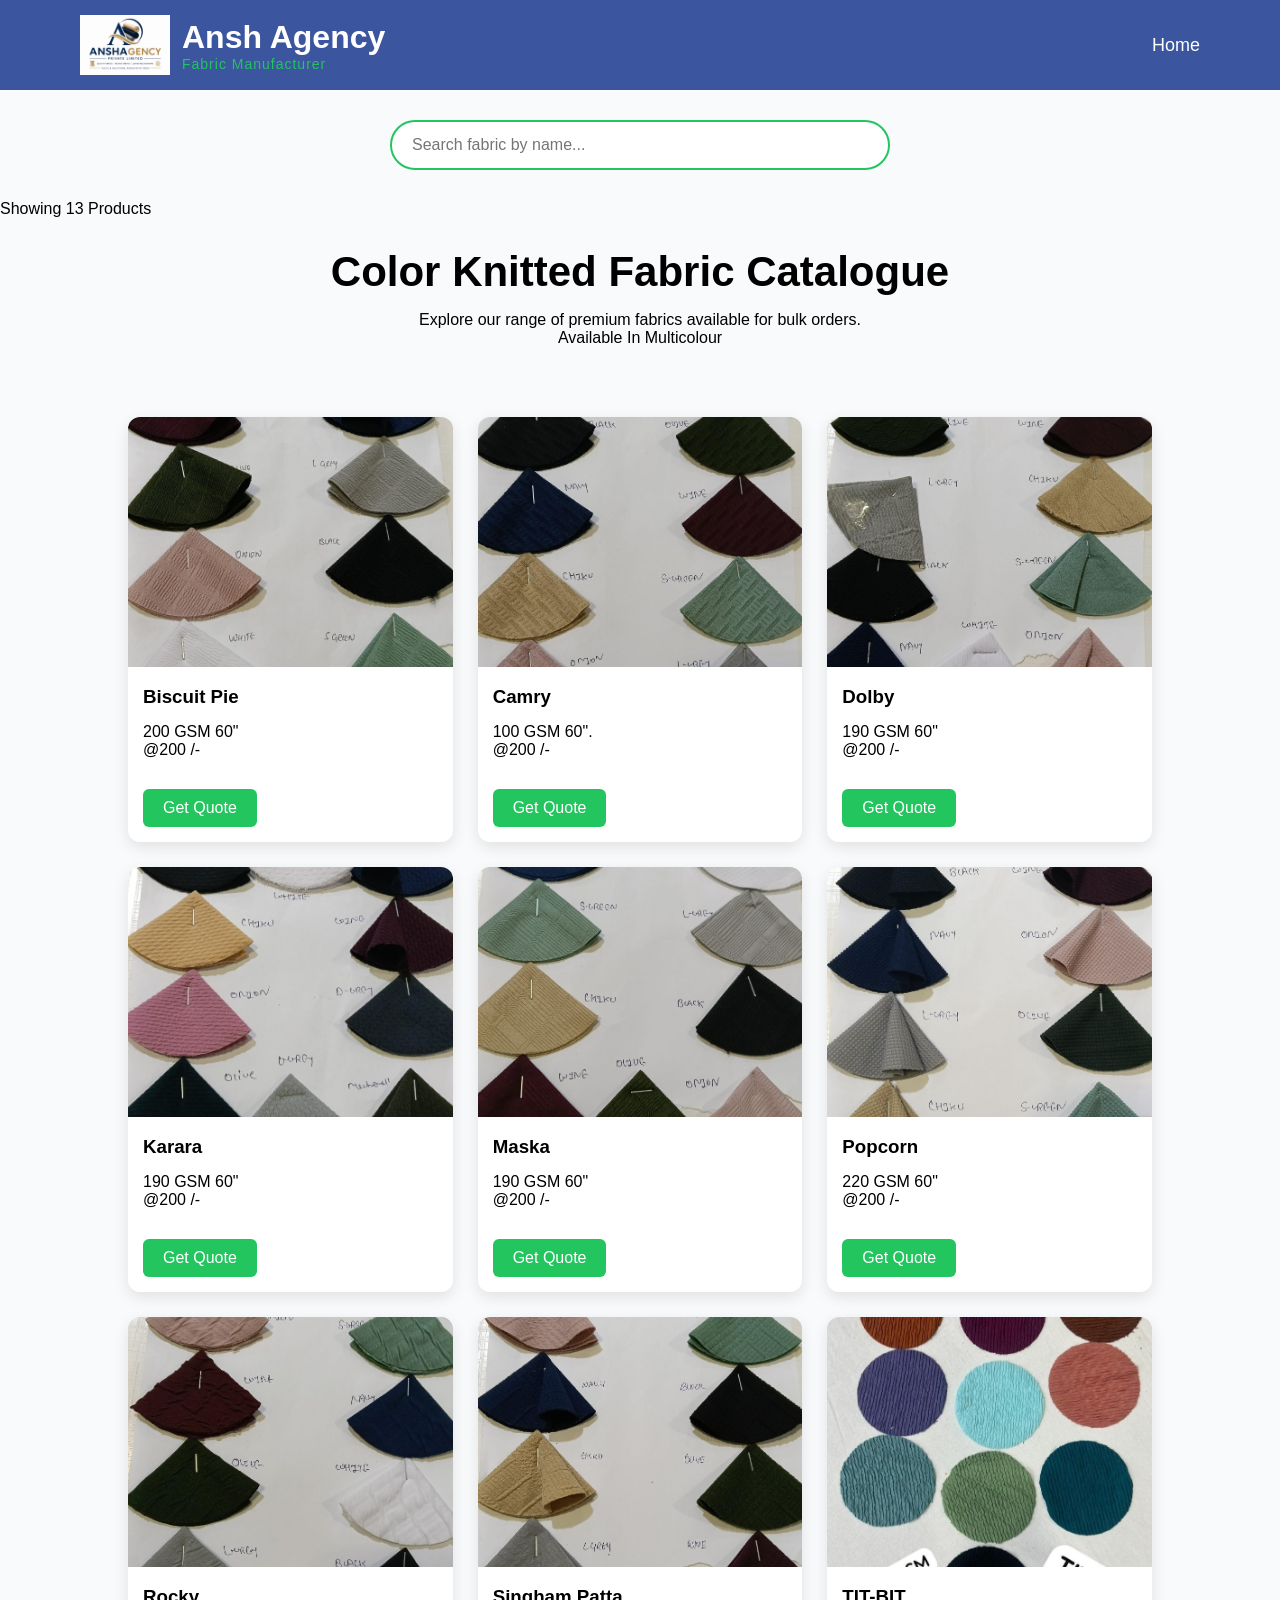
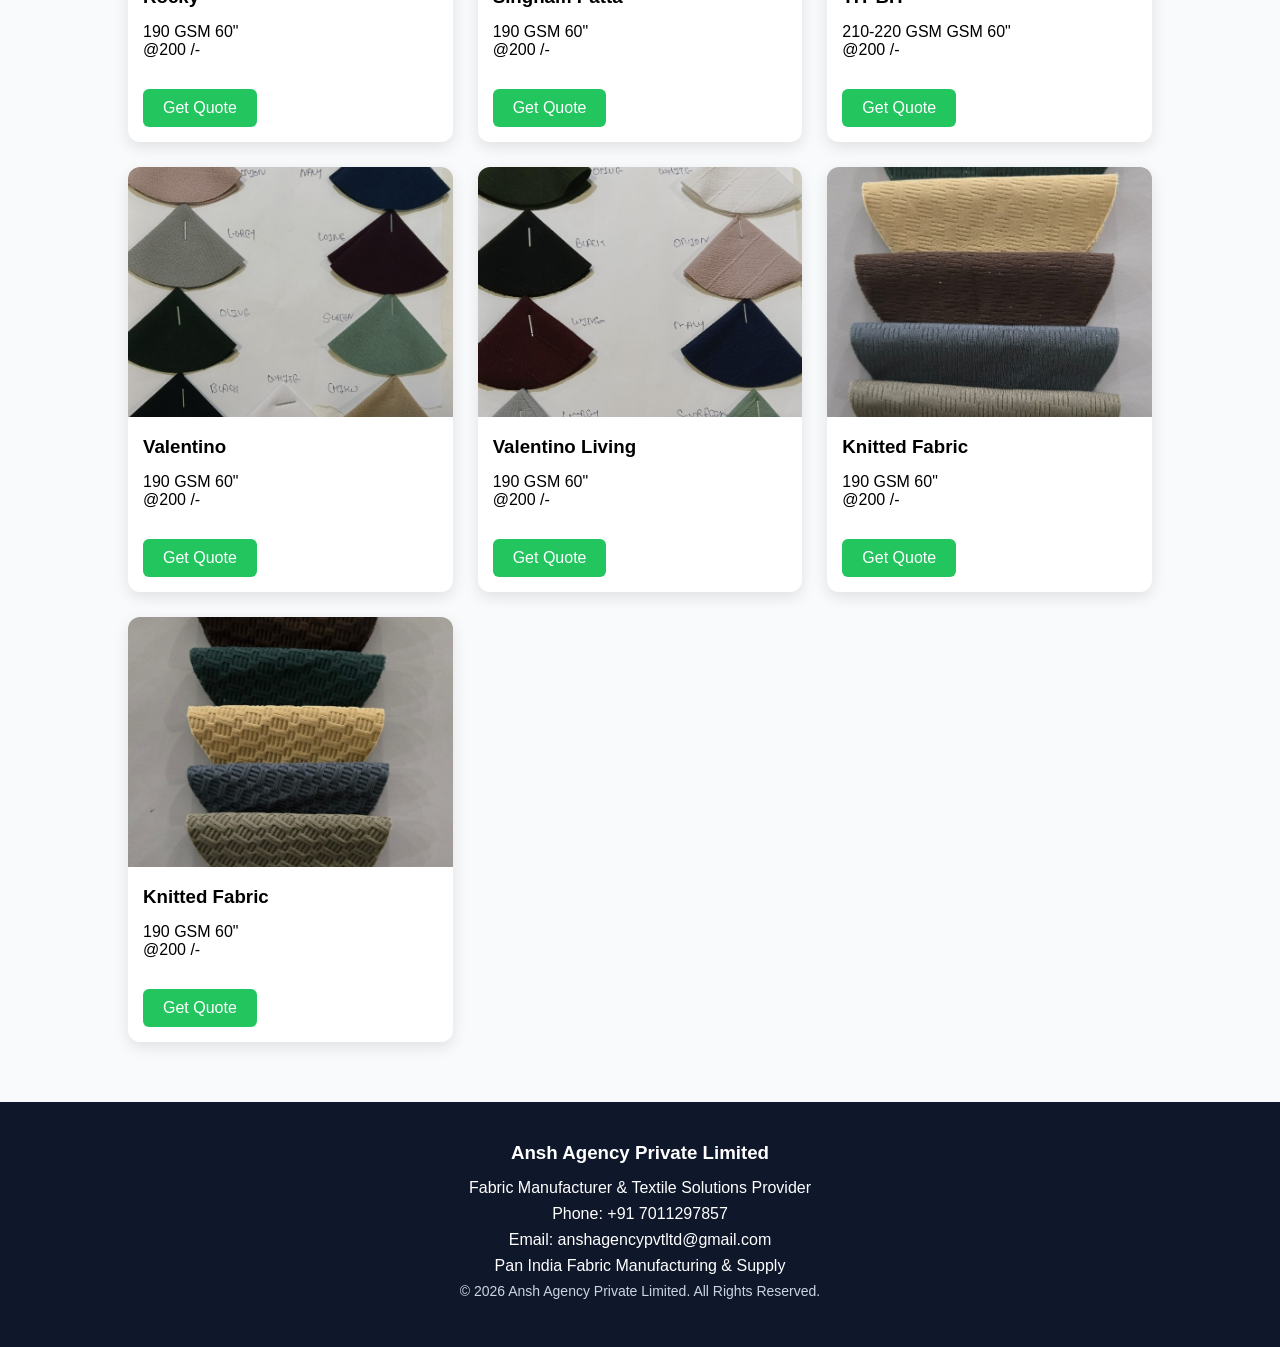
<file: colorknitted.html>
<!DOCTYPE html>

<html lang="en">

<head>
    <meta charset="UTF-8">
    <meta name="viewport" content="width=device-width, initial-scale=1.0">
    <title>Color Knitted Fabric | Ansh Agency Pvt Ltd</title>
    <link rel="stylesheet" href="style.css">
</head>

<body>

    <header>
        <nav>
            <div class="logo-container">

                <img src="img/logo.png" alt="Ansh Agency Logo">

                <div class="company-name">
                    <h2>Ansh Agency</h2>
                    <p>Fabric Manufacturer</p>
                </div>

            </div>
            <ul>
                <li><a href="index.html">Home</a></li>
            </ul>
        </nav>
    </header>

    <div class="search-container">
        <input type="text" id="searchInput" placeholder="Search fabric by name..." onkeyup="searchProducts()">
    </div>
    <div id="searchInfo">
        <p>
            Showing <span id="resultCount">0</span> Products
        </p>
    </div>

    <div id="noResult" style="display:none;">
        <h3>No Product Found</h3>
        <p>Try searching with another product name.</p>
    </div>

    <section id="catalogue-header">
        <h1>Color Knitted Fabric Catalogue</h1>
        <p>
            Explore our range of premium fabrics available for bulk orders.
            <br>
            Available In Multicolour
        </p>
    </section>

    <section class="catalogue">
        <div class="catalogue-card">
            <img src="Knitted/Biscuit Pie 200 GSM 60.jpeg" alt="Fabric">
            <h3>Biscuit Pie</h3>
            <p>200 GSM 60"
                <br> @200 /-
            </p>

            <a href="https://wa.me/917011297857" class="quote-btn">
                Get Quote
            </a>
        </div>

        <div class="catalogue-card">
            <img src="Knitted/Camry 100 gsm 60.jpeg" alt="Fabric">
            <h3>Camry</h3>
            <p>100 GSM 60".
                <br> @200 /-
            </p>
            <a href="https://wa.me/917011297857" class="quote-btn">
                Get Quote
            </a>
        </div>

        <div class="catalogue-card">
            <img src="Knitted/Dolby 190 gsm 60.jpeg" alt="Fabric">
            <h3>Dolby</h3>
            <p>190 GSM 60"
                <br> @200 /-
            </p>
            <a href="https://wa.me/917011297857" class="quote-btn">
                Get Quote
            </a>
        </div>

        <div class="catalogue-card">
            <img src="Knitted/Karara 190 gsm 60.jpeg" alt="Fabric">
            <h3>Karara</h3>
            <p>190 GSM 60"
                <br> @200 /-
            </p>
            <a href="https://wa.me/917011297857" class="quote-btn">
                Get Quote
            </a>
        </div>

        <div class="catalogue-card">
            <img src="Knitted/Maska 190 gsm 60.jpeg" alt="Fabric">
            <h3>Maska</h3>
            <p>190 GSM 60"
                <br> @200 /-
            </p>
            <a href="https://wa.me/917011297857" class="quote-btn">
                Get Quote
            </a>
        </div>

        <div class="catalogue-card">
            <img src="Knitted/Popcorn 220 gsm 60.jpeg" alt="Fabric">
            <h3>Popcorn</h3>
            <p>220 GSM 60"
                <br> @200 /-
            </p>
            <a href="https://wa.me/917011297857" class="quote-btn">
                Get Quote
            </a>
        </div>

        <div class="catalogue-card">
            <img src="Knitted/Rocky 190 gsm 60.jpeg" alt="Fabric">
            <h3>Rocky</h3>
            <p>190 GSM 60"
                <br> @200 /-
            </p>
            <a href="https://wa.me/917011297857" class="quote-btn">
                Get Quote
            </a>
        </div>

        <div class="catalogue-card">
            <img src="Knitted/Singham Patta 190 gsm 60.jpeg" alt="Fabric">
            <h3>Singham Patta</h3>
            <p>190 GSM 60"
                <br> @200 /-
            </p>
            <a href="https://wa.me/917011297857" class="quote-btn">
                Get Quote
            </a>
        </div>

        <div class="catalogue-card">
            <img src="Knitted/TIT-BIT 210-220 gsm.jpeg" alt="Fabric">
            <h3>TIT-BIT</h3>
            <p>210-220 GSM GSM 60"
                <br> @200 /-
            </p>
            <a href="https://wa.me/917011297857" class="quote-btn">
                Get Quote
            </a>
        </div>

        <div class="catalogue-card">
            <img src="Knitted/Velentino 190 gsm 60.jpeg" alt="Fabric">
            <h3>Valentino</h3>
            <p>190 GSM 60"
                <br> @200 /-
            </p>
            <a href="https://wa.me/917011297857" class="quote-btn">
                Get Quote
            </a>
        </div>

        <div class="catalogue-card">
            <img src="Knitted/Velentino Living 190 gsm 60.jpeg" alt="Fabric">
            <h3>Valentino Living</h3>
            <p>190 GSM 60"
                <br> @200 /-
            </p>
            <a href="https://wa.me/917011297857" class="quote-btn">
                Get Quote
            </a>
        </div>

        <div class="catalogue-card">
            <img src="Knitted/22ace1cc-7793-4d02-b869-837e958afbc7.jpeg" alt="Fabric">
            <h3>Knitted Fabric</h3>
            <p>190 GSM 60"
                <br> @200 /-
            </p>
            <a href="https://wa.me/917011297857" class="quote-btn">
                Get Quote
            </a>
        </div>

        <div class="catalogue-card">
            <img src="Knitted/5e36a8d7-b40a-45a3-81a4-ada5efbddd0c.jpeg" alt="Fabric">
            <h3>Knitted Fabric</h3>
            <p>190 GSM 60"
                <br> @200 /-
            </p>
            <a href="https://wa.me/917011297857" class="quote-btn">
                Get Quote
            </a>
        </div>



    </section>

    <footer>

        <div class="footer-content">

            <h3>Ansh Agency Private Limited</h3>

            <p>
                Fabric Manufacturer &
                Textile Solutions Provider
            </p>

            <p>
                Phone: +91 7011297857
            </p>

            <p>
                Email:
                anshagencypvtltd@gmail.com
            </p>

            <p>
                Pan India Fabric Manufacturing & Supply
            </p>

            <p class="copyright">
                © 2026 Ansh Agency Private Limited.
                All Rights Reserved.
            </p>

        </div>

    </footer>

    <!-- Product Popup -->
    <div id="imageModal" class="modal">

        <div class="popup-box">

            <span class="close">&times;</span>

            <div class="popup-left">

                <img id="popupImage">

            </div>

            <div class="popup-right">

                <h2 id="popupTitle"></h2>

                <div class="badge">
                    ⭐ Premium Fabric
                </div>

                <div class="product-info">

                    <p id="popupDetails"></p>

                </div>

                <div class="features">

                    ✔ Bulk Order Available <br>
                    ✔ Pan India Delivery <br>
                    ✔ Multiple Colours <br>
                    ✔ Best Quality

                </div>

                <a id="popupWhatsapp" target="_blank" class="quote-btn">

                    🟢 Get Quote on WhatsApp

                </a>

            </div>

        </div>

    </div>
    </div>
    <script>

        // search bar

        function updateCount() {

            let visibleCards = document.querySelectorAll(
                '.catalogue-card:not([style*="display: none"])'
            );

            document.getElementById("resultCount").textContent = visibleCards.length;

            if (visibleCards.length === 0) {
                document.getElementById("noResult").style.display = "block";
            } else {
                document.getElementById("noResult").style.display = "none";
            }

        }

        function searchProducts() {

            let input = document.getElementById("searchInput").value.toLowerCase();

            let cards = document.querySelectorAll(".catalogue-card");

            cards.forEach(function (card) {

                let text = card.innerText.toLowerCase();

                if (text.includes(input)) {
                    card.style.display = "";
                } else {
                    card.style.display = "none";
                }

            });

            updateCount();

        }

        window.onload = updateCount;
        // Image Popup

        const modal = document.getElementById("imageModal");
        const modalImg = document.getElementById("popupImage");
        const popupTitle = document.getElementById("popupTitle");
        const popupDetails = document.getElementById("popupDetails");
        const popupWhatsapp = document.getElementById("popupWhatsapp");

        const images = document.querySelectorAll(".catalogue-card img");

        document.querySelectorAll(".catalogue-card").forEach(card => {

            card.addEventListener("click", function (e) {

                if (e.target.classList.contains("quote-btn")) return;

                let img = card.querySelector("img");
                let title = card.querySelector("h3").innerText;
                let details = card.querySelector("p").innerHTML;

                modal.style.display = "flex";

                modalImg.src = img.src;
                popupTitle.innerText = title;
                popupDetails.innerHTML = details;

                let message = `Hello Ansh Agency,

I am interested in this fabric.

Product : ${title}

Details :
${card.querySelector("p").innerText}

Please send me quotation.`;

                popupWhatsapp.href =
                    "https://wa.me/917011297857?text=" + encodeURIComponent(message);

            });

        });

        document.querySelector(".close").onclick = function () {
            modal.style.display = "none";
        }

        modal.onclick = function (e) {
            if (e.target == modal) {
                modal.style.display = "none";
            }
        }
    </script>

</body>

</html>
</file>
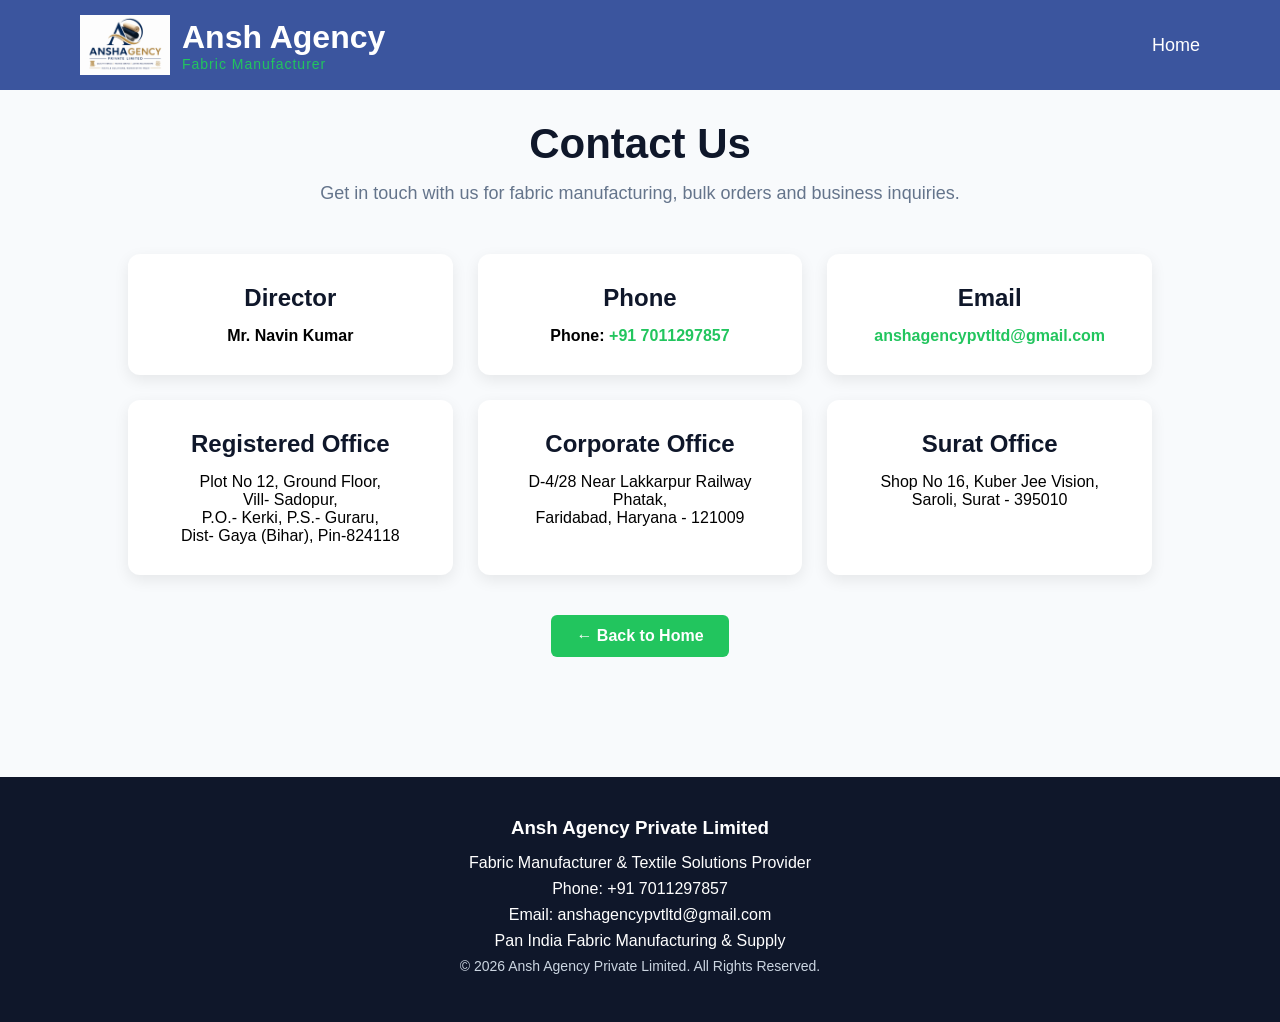
<file: contact.html>
<!DOCTYPE html>
<html lang="en">
<head>
    <meta charset="UTF-8">
    <meta name="viewport" content="width=device-width, initial-scale=1.0">
    <title>Contact Us | Ansh Agency Pvt Ltd</title>
    <link rel="stylesheet" href="style.css">
</head>
<body>

     <header>
        <nav>
             <div class="logo-container">

        <img src="img/logo.png" alt="Ansh Agency Logo">

        <div class="company-name">
            <h2>Ansh Agency</h2>
            <p>Fabric Manufacturer</p>
        </div>

    </div>
            <ul>
                <li><a href="index.html">Home</a></li>
            </ul>
        </nav>
    </header>

<section class="contact-page">

    <h1>Contact Us</h1>
    <p class="subtitle">
        Get in touch with us for fabric manufacturing, bulk orders and business inquiries.
    </p>

    <div class="contact-container">

        <div class="contact-card">
            <h2>Director</h2>
            <p><strong>Mr. Navin Kumar</strong></p>
        </div>

        <div class="contact-card">
            <h2>Phone</h2>
          <p>
    <strong>Phone:</strong>
    <a href="tel:+917011297857">
        +91 7011297857
    </a>
</p>
        </div>

        <div class="contact-card">
            <h2>Email</h2>
           <a href="mailto:anshagencypvtltd@gmail.com?subject=Fabric%20Inquiry">
    anshagencypvtltd@gmail.com
</a>
        </div>

        <div class="contact-card">
            <h2>Registered Office</h2>
            <p>
                Plot No 12, Ground Floor,<br>
                Vill- Sadopur,<br>
                P.O.- Kerki, P.S.- Guraru,<br>
                Dist- Gaya (Bihar), Pin-824118
            </p>
        </div>

        <div class="contact-card">
            <h2>Corporate Office</h2>
            <p>
                D-4/28 Near Lakkarpur Railway Phatak,<br>
                Faridabad, Haryana - 121009
            </p>
        </div>

        <div class="contact-card">
            <h2>Surat Office</h2>
            <p>
                Shop No 16, Kuber Jee Vision,<br>
                Saroli, Surat - 395010
            </p>
        </div>

    </div>

    <a href="index.html" class="back-btn">← Back to Home</a>

</section>

<!-- <whatsapp button section> -->

<!-- <a href="https://wa.me/917011297857" class="whatsapp-float">
    WhatsApp
</a> -->

 <footer>

        <div class="footer-content">

            <h3>Ansh Agency Private Limited</h3>

            <p>
                Fabric Manufacturer &
                Textile Solutions Provider
            </p>

            <p>
                Phone: +91 7011297857
            </p>

            <p>
                Email:
                anshagencypvtltd@gmail.com
            </p>

            <p>
                Pan India Fabric Manufacturing & Supply
            </p>

            <p class="copyright">
                © 2026 Ansh Agency Private Limited.
                All Rights Reserved.
            </p>

        </div>

    </footer>

</body>
</html>
</file>
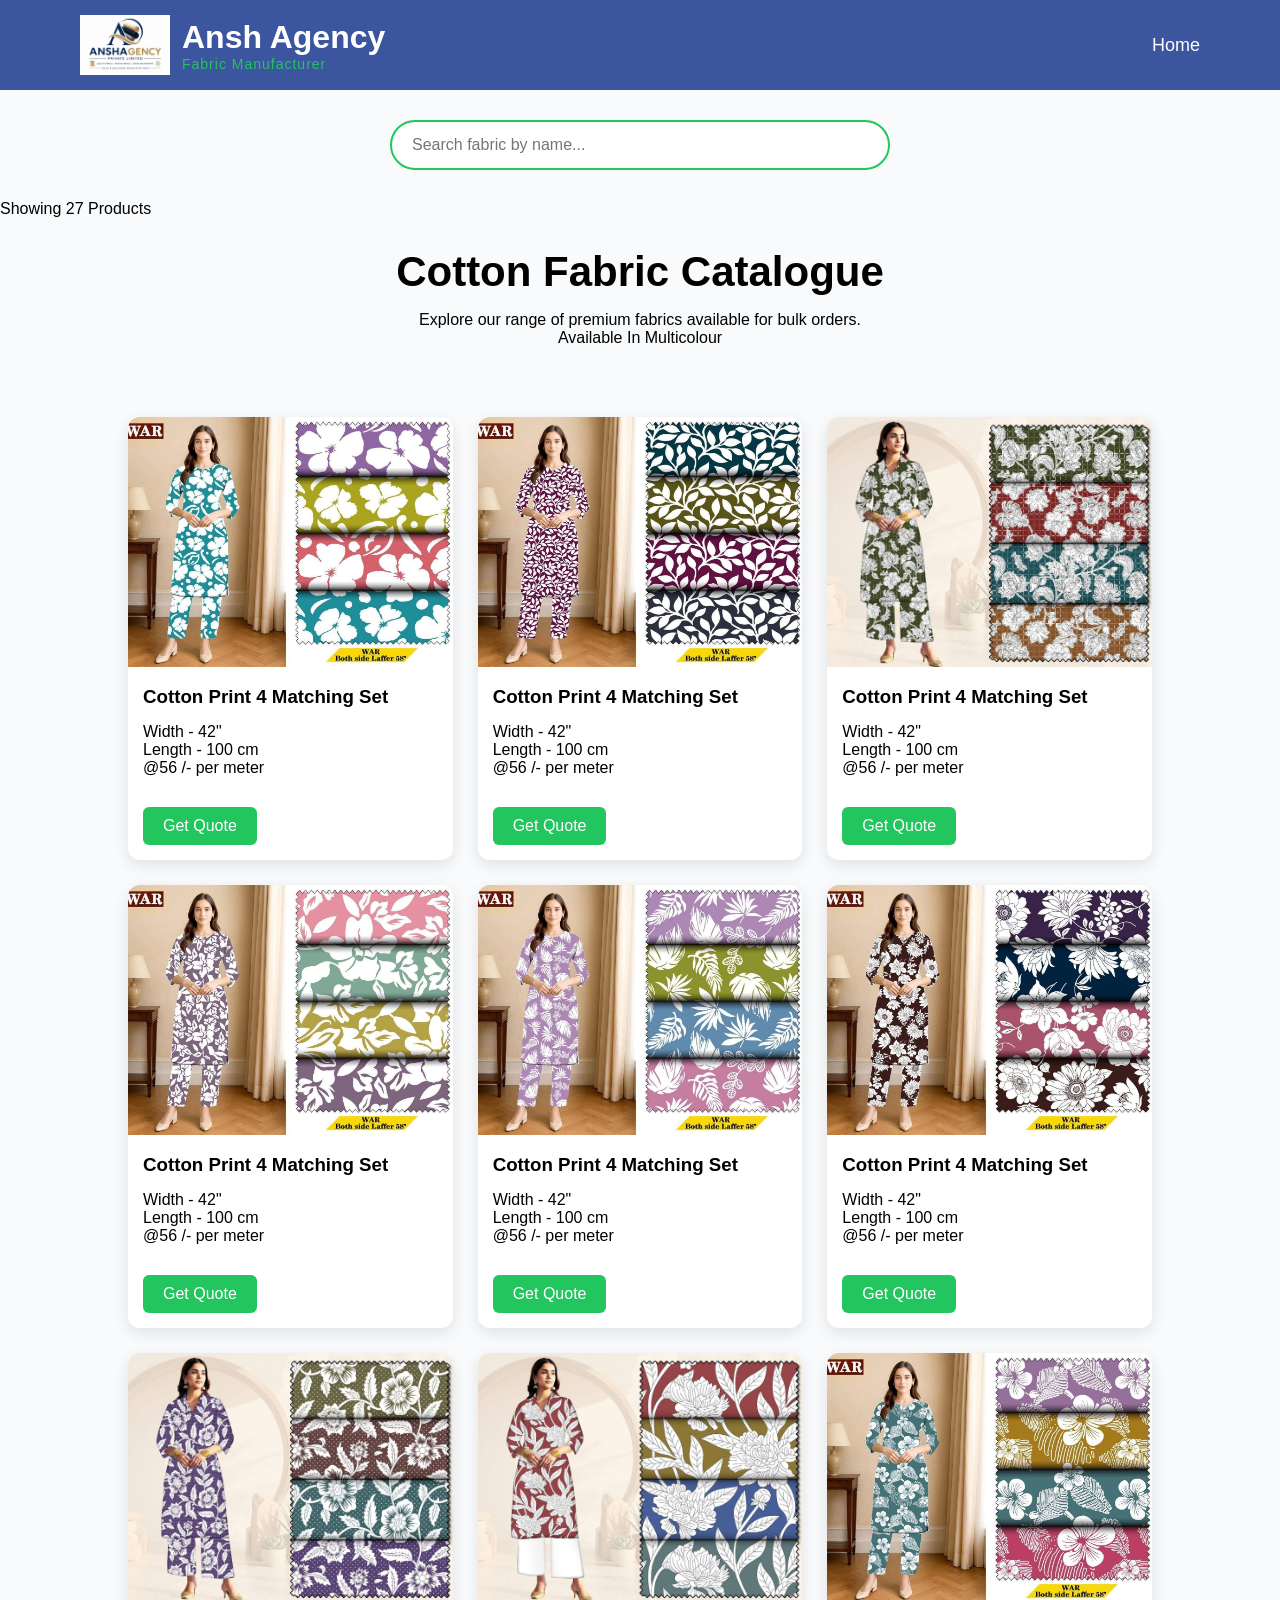
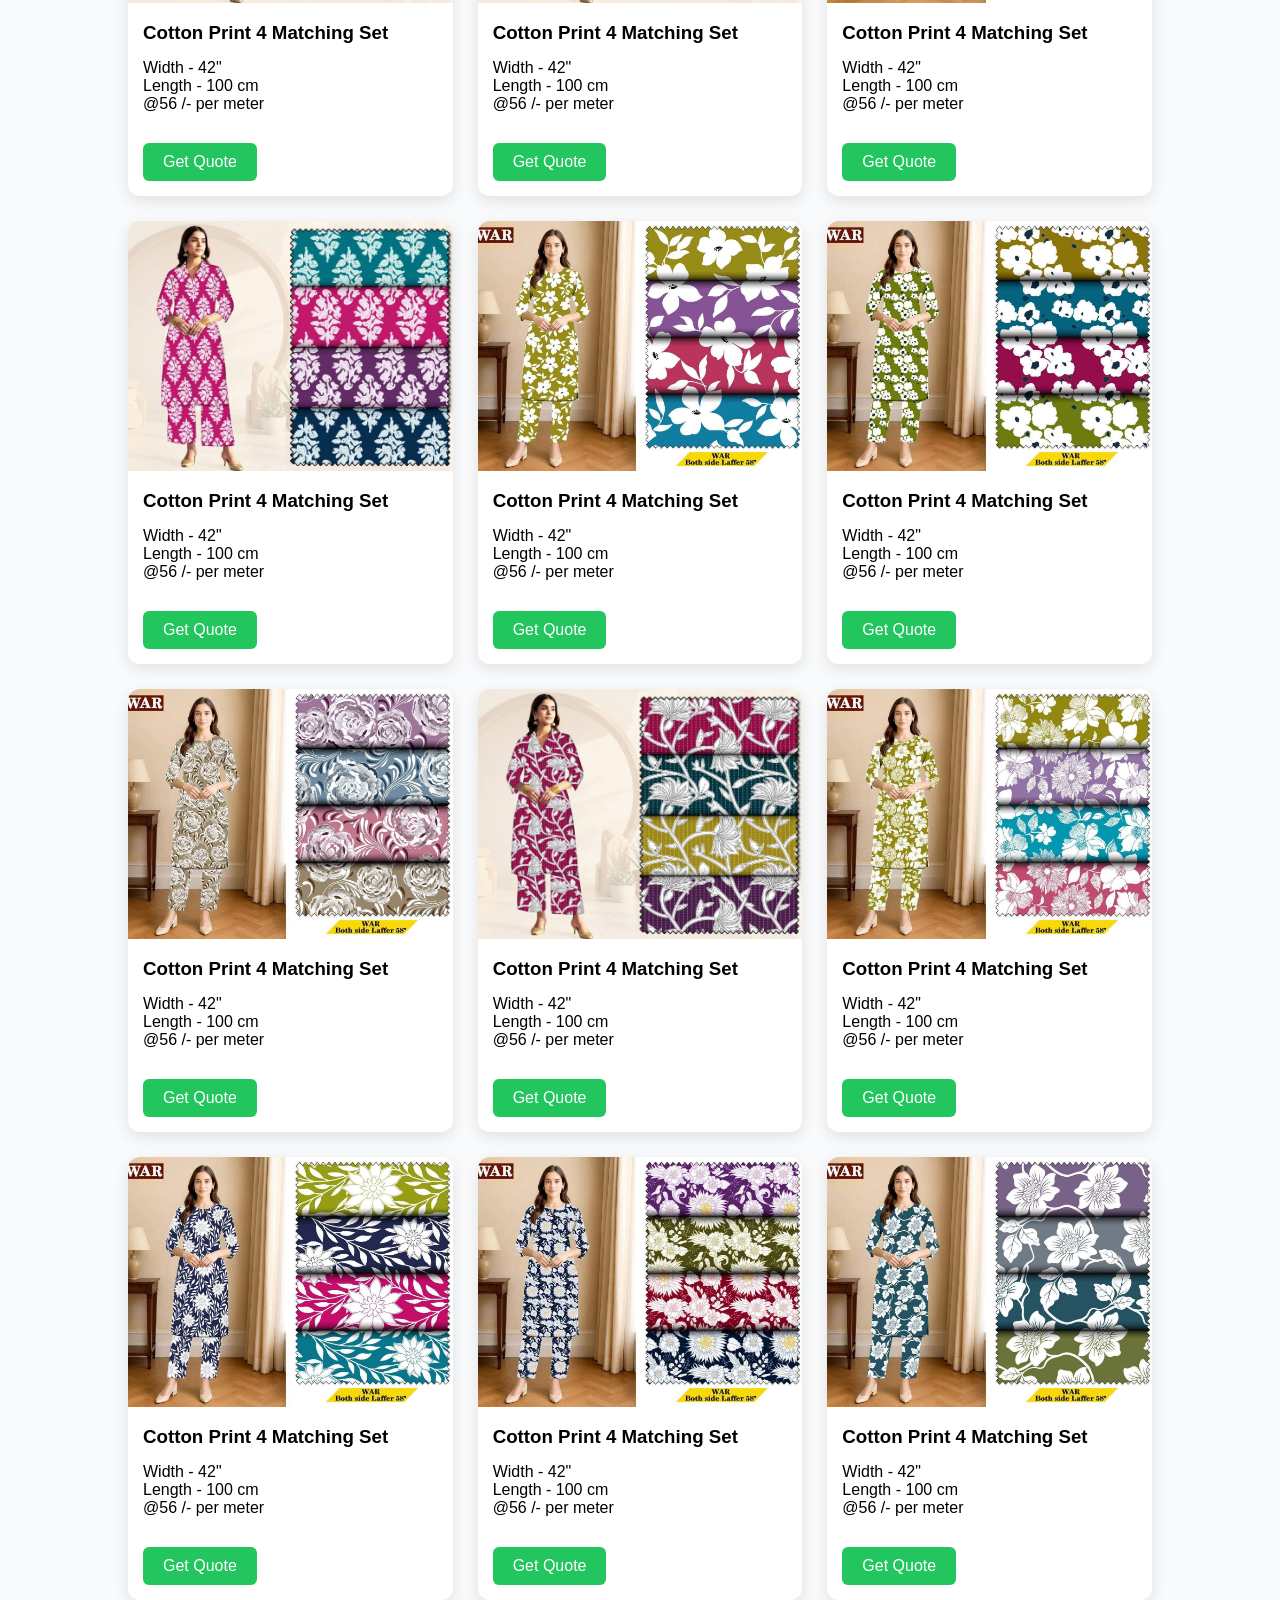
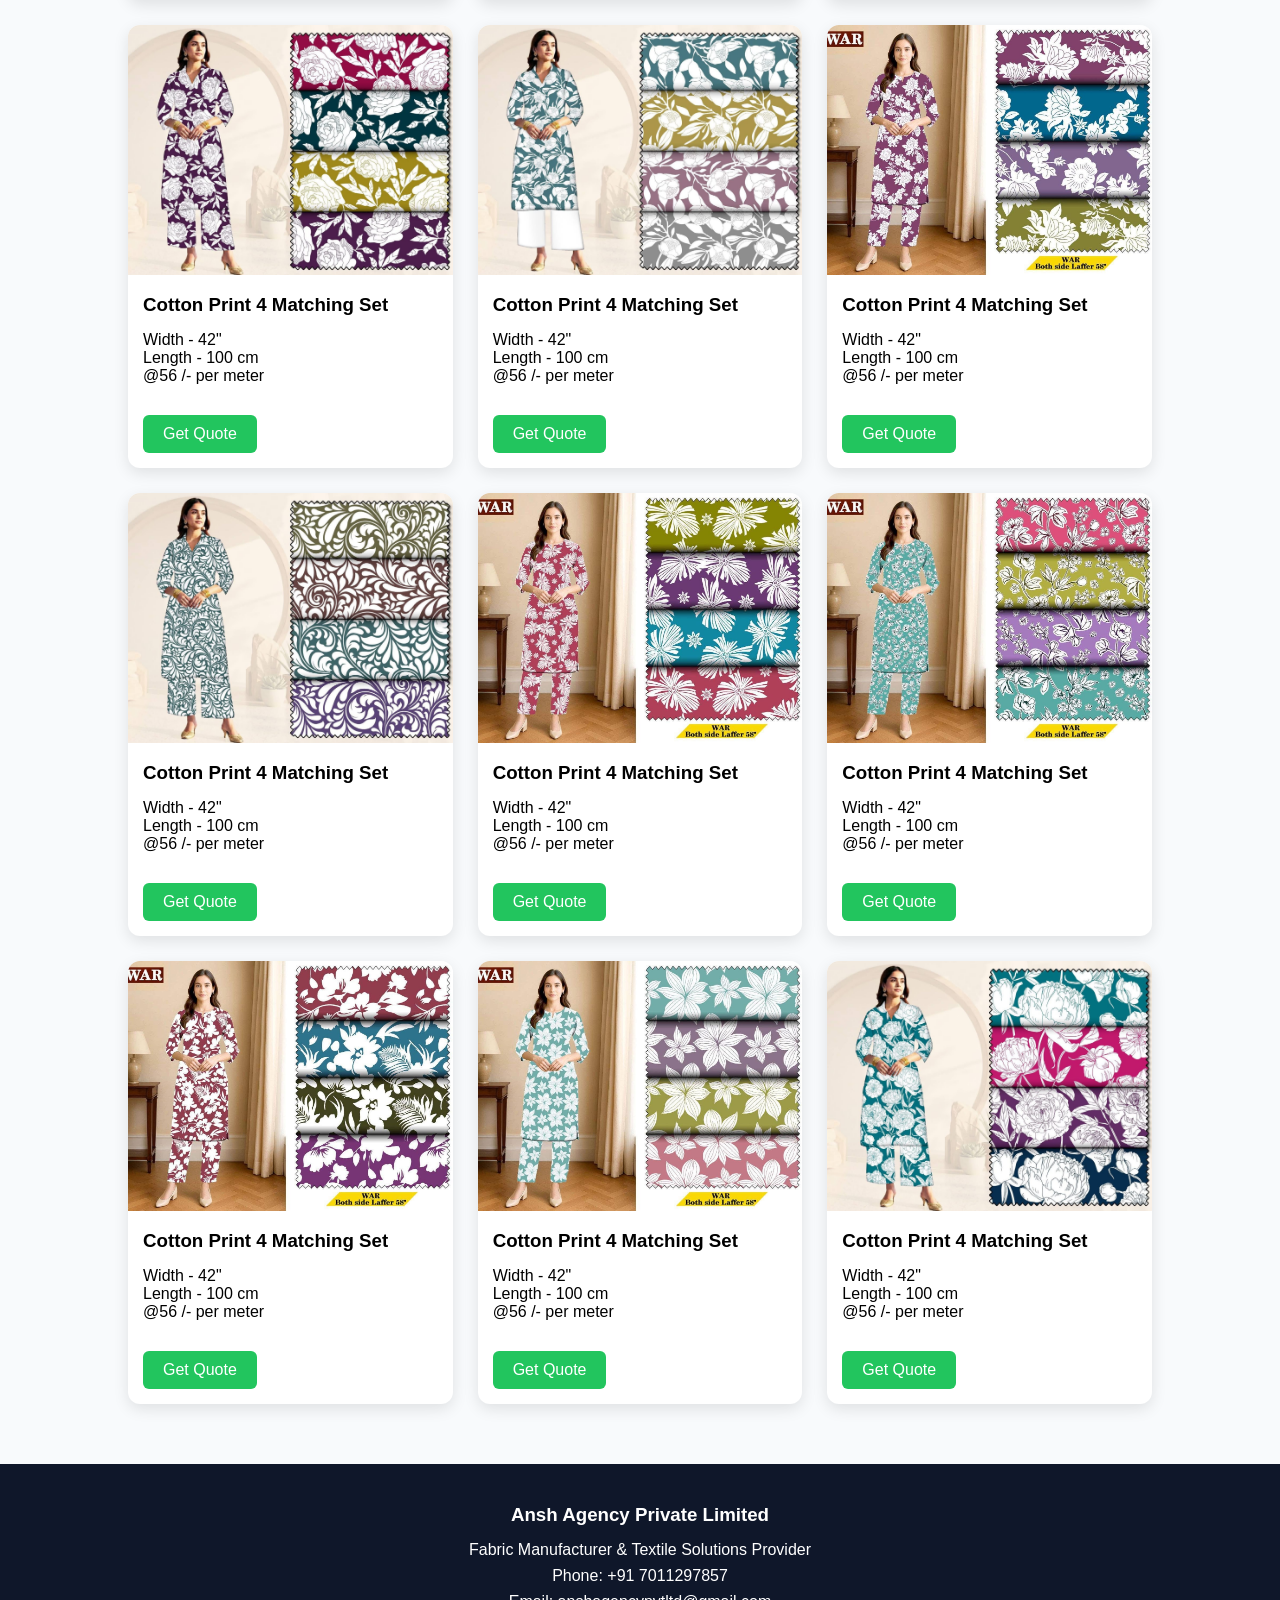
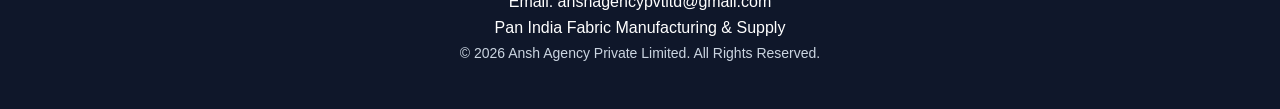
<file: cotton.html>
<!DOCTYPE html>

<html lang="en">

<head>
    <meta charset="UTF-8">
    <meta name="viewport" content="width=device-width, initial-scale=1.0">
    <title>Cotton Fabric | Ansh Agency Pvt Ltd</title>
    <link rel="stylesheet" href="style.css">
</head>

<body>

    <header>
        <nav>
            <div class="logo-container">

                <img src="img/logo.png" alt="Ansh Agency Logo">

                <div class="company-name">
                    <h2>Ansh Agency</h2>
                    <p>Fabric Manufacturer</p>
                </div>

            </div>
            <ul>
                <li><a href="index.html">Home</a></li>
            </ul>
        </nav>
    </header>

    <div class="search-container">
        <input type="text" id="searchInput" placeholder="Search fabric by name..." onkeyup="searchProducts()">
    </div>
    <div id="searchInfo">
        <p>
            Showing <span id="resultCount">0</span> Products
        </p>
    </div>

    <div id="noResult" style="display:none;">
        <h3>No Product Found</h3>
        <p>Try searching with another product name.</p>
    </div>

    <section id="catalogue-header">
        <h1>Cotton Fabric Catalogue</h1>
        <p>
            Explore our range of premium fabrics available for bulk orders.
            <br>
            Available In Multicolour
        </p>
    </section>

    <section class="catalogue">
        <div class="catalogue-card">
            <img src="cotton/c1.jpeg" alt="Fabric">
            <h3>Cotton Print 4 Matching Set</h3>
            <p>Width - 42" <br>
                Length - 100 cm
                <br> @56 /- per meter
            </p>

            <a href="https://wa.me/917011297857" class="quote-btn">
                Get Quote
            </a>
        </div>

        <div class="catalogue-card">
            <img src="cotton/c2.jpeg" alt="Fabric">
            <h3>Cotton Print 4 Matching Set</h3>
            <p>Width - 42" <br>
                Length - 100 cm
                <br> @56 /- per meter
            </p>

            <a href="https://wa.me/917011297857" class="quote-btn">
                Get Quote
            </a>
        </div>

        <div class="catalogue-card">
            <img src="cotton/c3.jpeg" alt="Fabric">
            <h3>Cotton Print 4 Matching Set</h3>
            <p>Width - 42" <br>
                Length - 100 cm
                <br> @56 /- per meter
            </p>

            <a href="https://wa.me/917011297857" class="quote-btn">
                Get Quote
            </a>
        </div>

        <div class="catalogue-card">
            <img src="cotton/c4.jpeg" alt="Fabric">
            <h3>Cotton Print 4 Matching Set</h3>
            <p>Width - 42" <br>
                Length - 100 cm
                <br> @56 /- per meter
            </p>

            <a href="https://wa.me/917011297857" class="quote-btn">
                Get Quote
            </a>
        </div>

        <div class="catalogue-card">
            <img src="cotton/c5.jpeg" alt="Fabric">
            <h3>Cotton Print 4 Matching Set</h3>
            <p>Width - 42" <br>
                Length - 100 cm
                <br> @56 /- per meter
            </p>

            <a href="https://wa.me/917011297857" class="quote-btn">
                Get Quote
            </a>
        </div>

        <div class="catalogue-card">
            <img src="cotton/c6.jpeg" alt="Fabric">
            <h3>Cotton Print 4 Matching Set</h3>
            <p>Width - 42" <br>
                Length - 100 cm
                <br> @56 /- per meter
            </p>

            <a href="https://wa.me/917011297857" class="quote-btn">
                Get Quote
            </a>
        </div>

        <div class="catalogue-card">
            <img src="cotton/c7.jpeg" alt="Fabric">
            <h3>Cotton Print 4 Matching Set</h3>
            <p>Width - 42" <br>
                Length - 100 cm
                <br> @56 /- per meter
            </p>

            <a href="https://wa.me/917011297857" class="quote-btn">
                Get Quote
            </a>
        </div>

        <div class="catalogue-card">
            <img src="cotton/c8.jpeg" alt="Fabric">
            <h3>Cotton Print 4 Matching Set</h3>
            <p>Width - 42" <br>
                Length - 100 cm
                <br> @56 /- per meter
            </p>

            <a href="https://wa.me/917011297857" class="quote-btn">
                Get Quote
            </a>
        </div>

        <div class="catalogue-card">
            <img src="cotton/c9.jpeg" alt="Fabric">
            <h3>Cotton Print 4 Matching Set</h3>
            <p>Width - 42" <br>
                Length - 100 cm
                <br> @56 /- per meter
            </p>

            <a href="https://wa.me/917011297857" class="quote-btn">
                Get Quote
            </a>
        </div>

        <div class="catalogue-card">
            <img src="cotton/c10.jpeg" alt="Fabric">
            <h3>Cotton Print 4 Matching Set</h3>
            <p>Width - 42" <br>
                Length - 100 cm
                <br> @56 /- per meter
            </p>

            <a href="https://wa.me/917011297857" class="quote-btn">
                Get Quote
            </a>
        </div>

        <div class="catalogue-card">
            <img src="cotton/c11.jpeg" alt="Fabric">
            <h3>Cotton Print 4 Matching Set</h3>
            <p>Width - 42" <br>
                Length - 100 cm
                <br> @56 /- per meter
            </p>

            <a href="https://wa.me/917011297857" class="quote-btn">
                Get Quote
            </a>
        </div>

        <div class="catalogue-card">
            <img src="cotton/c12.jpeg" alt="Fabric">
            <h3>Cotton Print 4 Matching Set</h3>
            <p>Width - 42" <br>
                Length - 100 cm
                <br> @56 /- per meter
            </p>

            <a href="https://wa.me/917011297857" class="quote-btn">
                Get Quote
            </a>
        </div>

        <div class="catalogue-card">
            <img src="cotton/c13.jpeg" alt="Fabric">
            <h3>Cotton Print 4 Matching Set</h3>
            <p>Width - 42" <br>
                Length - 100 cm
                <br> @56 /- per meter
            </p>

            <a href="https://wa.me/917011297857" class="quote-btn">
                Get Quote
            </a>
        </div>

        <div class="catalogue-card">
            <img src="cotton/c14.jpeg" alt="Fabric">
            <h3>Cotton Print 4 Matching Set</h3>
            <p>Width - 42" <br>
                Length - 100 cm
                <br> @56 /- per meter
            </p>

            <a href="https://wa.me/917011297857" class="quote-btn">
                Get Quote
            </a>
        </div>

        <div class="catalogue-card">
            <img src="cotton/c15.jpeg" alt="Fabric">
            <h3>Cotton Print 4 Matching Set</h3>
            <p>Width - 42" <br>
                Length - 100 cm
                <br> @56 /- per meter
            </p>

            <a href="https://wa.me/917011297857" class="quote-btn">
                Get Quote
            </a>
        </div>

        <div class="catalogue-card">
            <img src="cotton/c16.jpeg" alt="Fabric">
            <h3>Cotton Print 4 Matching Set</h3>
            <p>Width - 42" <br>
                Length - 100 cm
                <br> @56 /- per meter
            </p>

            <a href="https://wa.me/917011297857" class="quote-btn">
                Get Quote
            </a>
        </div>

        <div class="catalogue-card">
            <img src="cotton/c17.jpeg" alt="Fabric">
            <h3>Cotton Print 4 Matching Set</h3>
            <p>Width - 42" <br>
                Length - 100 cm
                <br> @56 /- per meter
            </p>

            <a href="https://wa.me/917011297857" class="quote-btn">
                Get Quote
            </a>
        </div>

        <div class="catalogue-card">
            <img src="cotton/c18.jpeg" alt="Fabric">
            <h3>Cotton Print 4 Matching Set</h3>
            <p>Width - 42" <br>
                Length - 100 cm
                <br> @56 /- per meter
            </p>

            <a href="https://wa.me/917011297857" class="quote-btn">
                Get Quote
            </a>
        </div>

        <div class="catalogue-card">
            <img src="cotton/c19.jpeg" alt="Fabric">
            <h3>Cotton Print 4 Matching Set</h3>
            <p>Width - 42" <br>
                Length - 100 cm
                <br> @56 /- per meter
            </p>

            <a href="https://wa.me/917011297857" class="quote-btn">
                Get Quote
            </a>
        </div>

        <div class="catalogue-card">
            <img src="cotton/c20.jpeg" alt="Fabric">
            <h3>Cotton Print 4 Matching Set</h3>
            <p>Width - 42" <br>
                Length - 100 cm
                <br> @56 /- per meter
            </p>

            <a href="https://wa.me/917011297857" class="quote-btn">
                Get Quote
            </a>
        </div>

        <div class="catalogue-card">
            <img src="cotton/c21.jpeg" alt="Fabric">
            <h3>Cotton Print 4 Matching Set</h3>
            <p>Width - 42" <br>
                Length - 100 cm
                <br> @56 /- per meter
            </p>

            <a href="https://wa.me/917011297857" class="quote-btn">
                Get Quote
            </a>
        </div>

        <div class="catalogue-card">
            <img src="cotton/c22.jpeg" alt="Fabric">
            <h3>Cotton Print 4 Matching Set</h3>
            <p>Width - 42" <br>
                Length - 100 cm
                <br> @56 /- per meter
            </p>

            <a href="https://wa.me/917011297857" class="quote-btn">
                Get Quote
            </a>
        </div>

        <div class="catalogue-card">
            <img src="cotton/c23.jpeg" alt="Fabric">
            <h3>Cotton Print 4 Matching Set</h3>
            <p>Width - 42" <br>
                Length - 100 cm
                <br> @56 /- per meter
            </p>

            <a href="https://wa.me/917011297857" class="quote-btn">
                Get Quote
            </a>
        </div>

        <div class="catalogue-card">
            <img src="cotton/c24.jpeg" alt="Fabric">
            <h3>Cotton Print 4 Matching Set</h3>
            <p>Width - 42" <br>
                Length - 100 cm
                <br> @56 /- per meter
            </p>

            <a href="https://wa.me/917011297857" class="quote-btn">
                Get Quote
            </a>
        </div>

        <div class="catalogue-card">
            <img src="cotton/c25.jpeg" alt="Fabric">
            <h3>Cotton Print 4 Matching Set</h3>
            <p>Width - 42" <br>
                Length - 100 cm
                <br> @56 /- per meter
            </p>

            <a href="https://wa.me/917011297857" class="quote-btn">
                Get Quote
            </a>
        </div>

        <div class="catalogue-card">
            <img src="cotton/c26.jpeg" alt="Fabric">
            <h3>Cotton Print 4 Matching Set</h3>
            <p>Width - 42" <br>
                Length - 100 cm
                <br> @56 /- per meter
            </p>

            <a href="https://wa.me/917011297857" class="quote-btn">
                Get Quote
            </a>
        </div>

        <div class="catalogue-card">
            <img src="cotton/c27.jpeg" alt="Fabric">
            <h3>Cotton Print 4 Matching Set</h3>
            <p>Width - 42" <br>
                Length - 100 cm
                <br> @56 /- per meter
            </p>

            <a href="https://wa.me/917011297857" class="quote-btn">
                Get Quote
            </a>
        </div>

    </section>

    <footer>

        <div class="footer-content">

            <h3>Ansh Agency Private Limited</h3>

            <p>
                Fabric Manufacturer &
                Textile Solutions Provider
            </p>

            <p>
                Phone: +91 7011297857
            </p>

            <p>
                Email:
                anshagencypvtltd@gmail.com
            </p>

            <p>
                Pan India Fabric Manufacturing & Supply
            </p>

            <p class="copyright">
                © 2026 Ansh Agency Private Limited.
                All Rights Reserved.
            </p>

        </div>

    </footer>

    <!-- Product Popup -->
    <div id="imageModal" class="modal">

        <div class="popup-box">

            <span class="close">&times;</span>

            <div class="popup-left">

                <img id="popupImage">

            </div>

            <div class="popup-right">

                <h2 id="popupTitle"></h2>

                <div class="badge">
                    ⭐ Premium Fabric
                </div>

                <div class="product-info">

                    <p id="popupDetails"></p>

                </div>

                <div class="features">

                    ✔ Bulk Order Available <br>
                    ✔ Pan India Delivery <br>
                    ✔ Multiple Colours <br>
                    ✔ Best Quality

                </div>

                <a id="popupWhatsapp" target="_blank" class="quote-btn">

                    🟢 Get Quote on WhatsApp

                </a>

            </div>

        </div>

    </div>
    </div>
    <script>

        // search bar

        function updateCount() {

            let visibleCards = document.querySelectorAll(
                '.catalogue-card:not([style*="display: none"])'
            );

            document.getElementById("resultCount").textContent = visibleCards.length;

            if (visibleCards.length === 0) {
                document.getElementById("noResult").style.display = "block";
            } else {
                document.getElementById("noResult").style.display = "none";
            }

        }

        function searchProducts() {

            let input = document.getElementById("searchInput").value.toLowerCase();

            let cards = document.querySelectorAll(".catalogue-card");

            cards.forEach(function (card) {

                let text = card.innerText.toLowerCase();

                if (text.includes(input)) {
                    card.style.display = "";
                } else {
                    card.style.display = "none";
                }

            });

            updateCount();

        }

        window.onload = updateCount;
        // Image Popup

        const modal = document.getElementById("imageModal");
        const modalImg = document.getElementById("popupImage");
        const popupTitle = document.getElementById("popupTitle");
        const popupDetails = document.getElementById("popupDetails");
        const popupWhatsapp = document.getElementById("popupWhatsapp");

        const images = document.querySelectorAll(".catalogue-card img");

        document.querySelectorAll(".catalogue-card").forEach(card => {

            card.addEventListener("click", function (e) {

                if (e.target.classList.contains("quote-btn")) return;

                let img = card.querySelector("img");
                let title = card.querySelector("h3").innerText;
                let details = card.querySelector("p").innerHTML;

                modal.style.display = "flex";

                modalImg.src = img.src;
                popupTitle.innerText = title;
                popupDetails.innerHTML = details;

                let message = `Hello Ansh Agency,

I am interested in this fabric.

Product : ${title}

Details :
${card.querySelector("p").innerText}

Please send me quotation.`;

                popupWhatsapp.href =
                    "https://wa.me/917011297857?text=" + encodeURIComponent(message);

            });

        });

        document.querySelector(".close").onclick = function () {
            modal.style.display = "none";
        }

        modal.onclick = function (e) {
            if (e.target == modal) {
                modal.style.display = "none";
            }
        }
    </script>

</body>

</html>
</file>
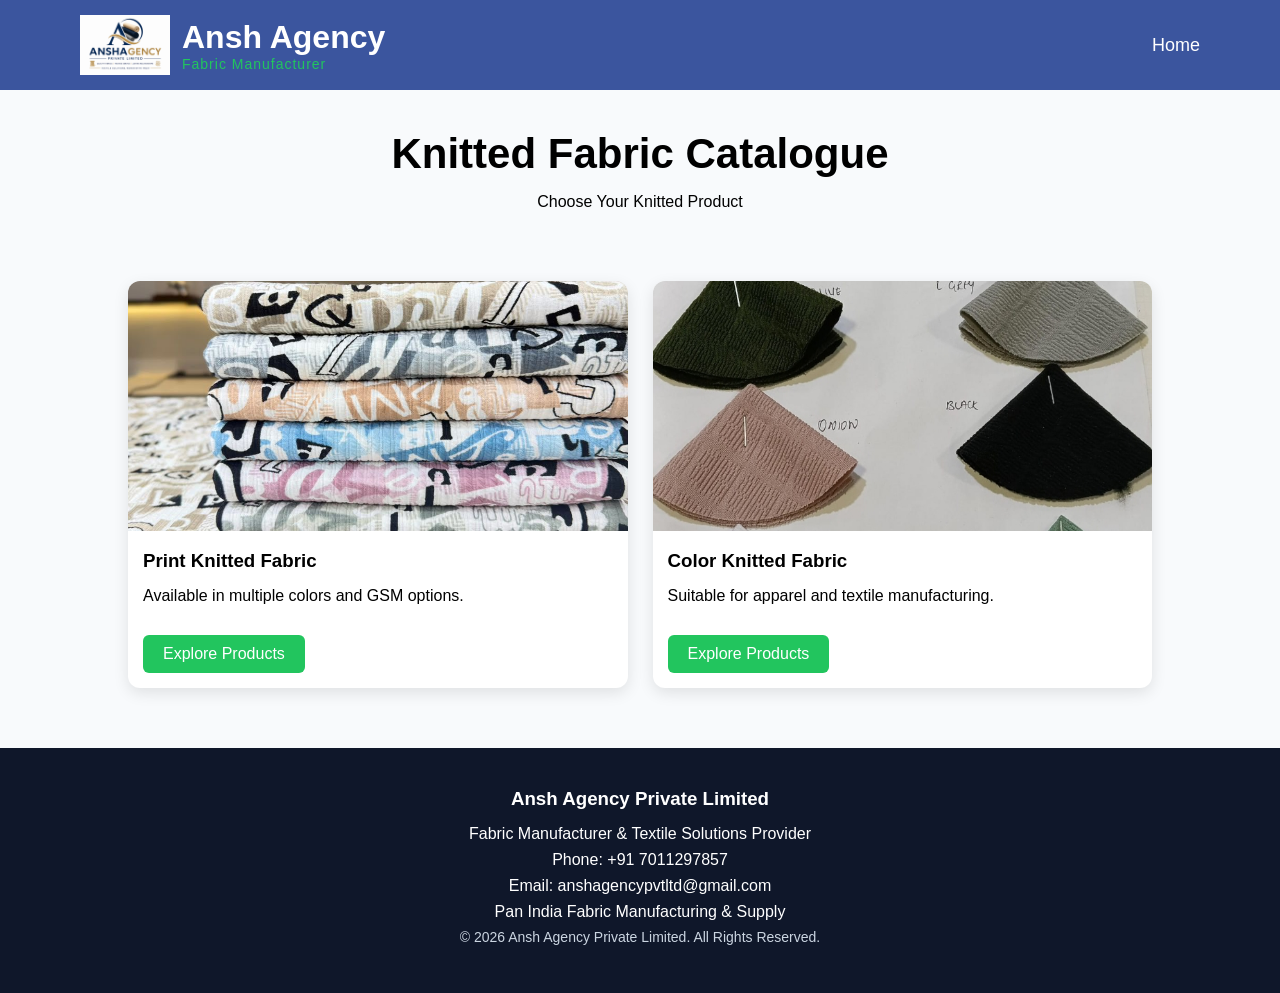
<file: knittedcategory.html>
<!DOCTYPE html>

<html lang="en">

<head>
    <meta charset="UTF-8">
    <meta name="viewport" content="width=device-width, initial-scale=1.0">
    <title>Knitted Category | Ansh Agency Pvt Ltd</title>
    <link rel="stylesheet" href="style.css">
</head>

<body>

    <header>
        <nav>
            <div class="logo-container">

                <img src="img/logo.png" alt="Ansh Agency Logo">

                <div class="company-name">
                    <h2>Ansh Agency</h2>
                    <p>Fabric Manufacturer</p>
                </div>

            </div>
            <ul>
                <li><a href="index.html">Home</a></li>
            </ul>
        </nav>
    </header>

    <section class="catalogue-header">
        <h1>Knitted Fabric Catalogue</h1>
        <p>
            Choose Your Knitted Product
        </p>
    </section>

    <section class="catalogue">
        <div class="catalogue-card">
            <img src="Knitted/Brazil Prints-Design No 71- GSM 200- Width 58-60.jpeg" alt="Fabric">
            <h3>Print Knitted Fabric</h3>
            <p>Available in multiple colors and GSM options.</p>
            <a href="printknitted.html" class="quote-btn">
                Explore Products
            </a>
        </div>

        <div class="catalogue-card">
            <img src="Knitted/Biscuit Pie 200 GSM 60.jpeg" alt="Fabric">
            <h3>Color Knitted Fabric</h3>
            <p>Suitable for apparel and textile manufacturing.</p>
            <a href="colorknitted.html" class="quote-btn">
                Explore Products
            </a>
        </div>

    </section>

    <footer>

        <div class="footer-content">

            <h3>Ansh Agency Private Limited</h3>

            <p>
                Fabric Manufacturer &
                Textile Solutions Provider
            </p>

            <p>
                Phone: +91 7011297857
            </p>

            <p>
                Email:
                anshagencypvtltd@gmail.com
            </p>

            <p>
                Pan India Fabric Manufacturing & Supply
            </p>

            <p class="copyright">
                © 2026 Ansh Agency Private Limited.
                All Rights Reserved.
            </p>

        </div>

    </footer>

</body>

</html>
</file>
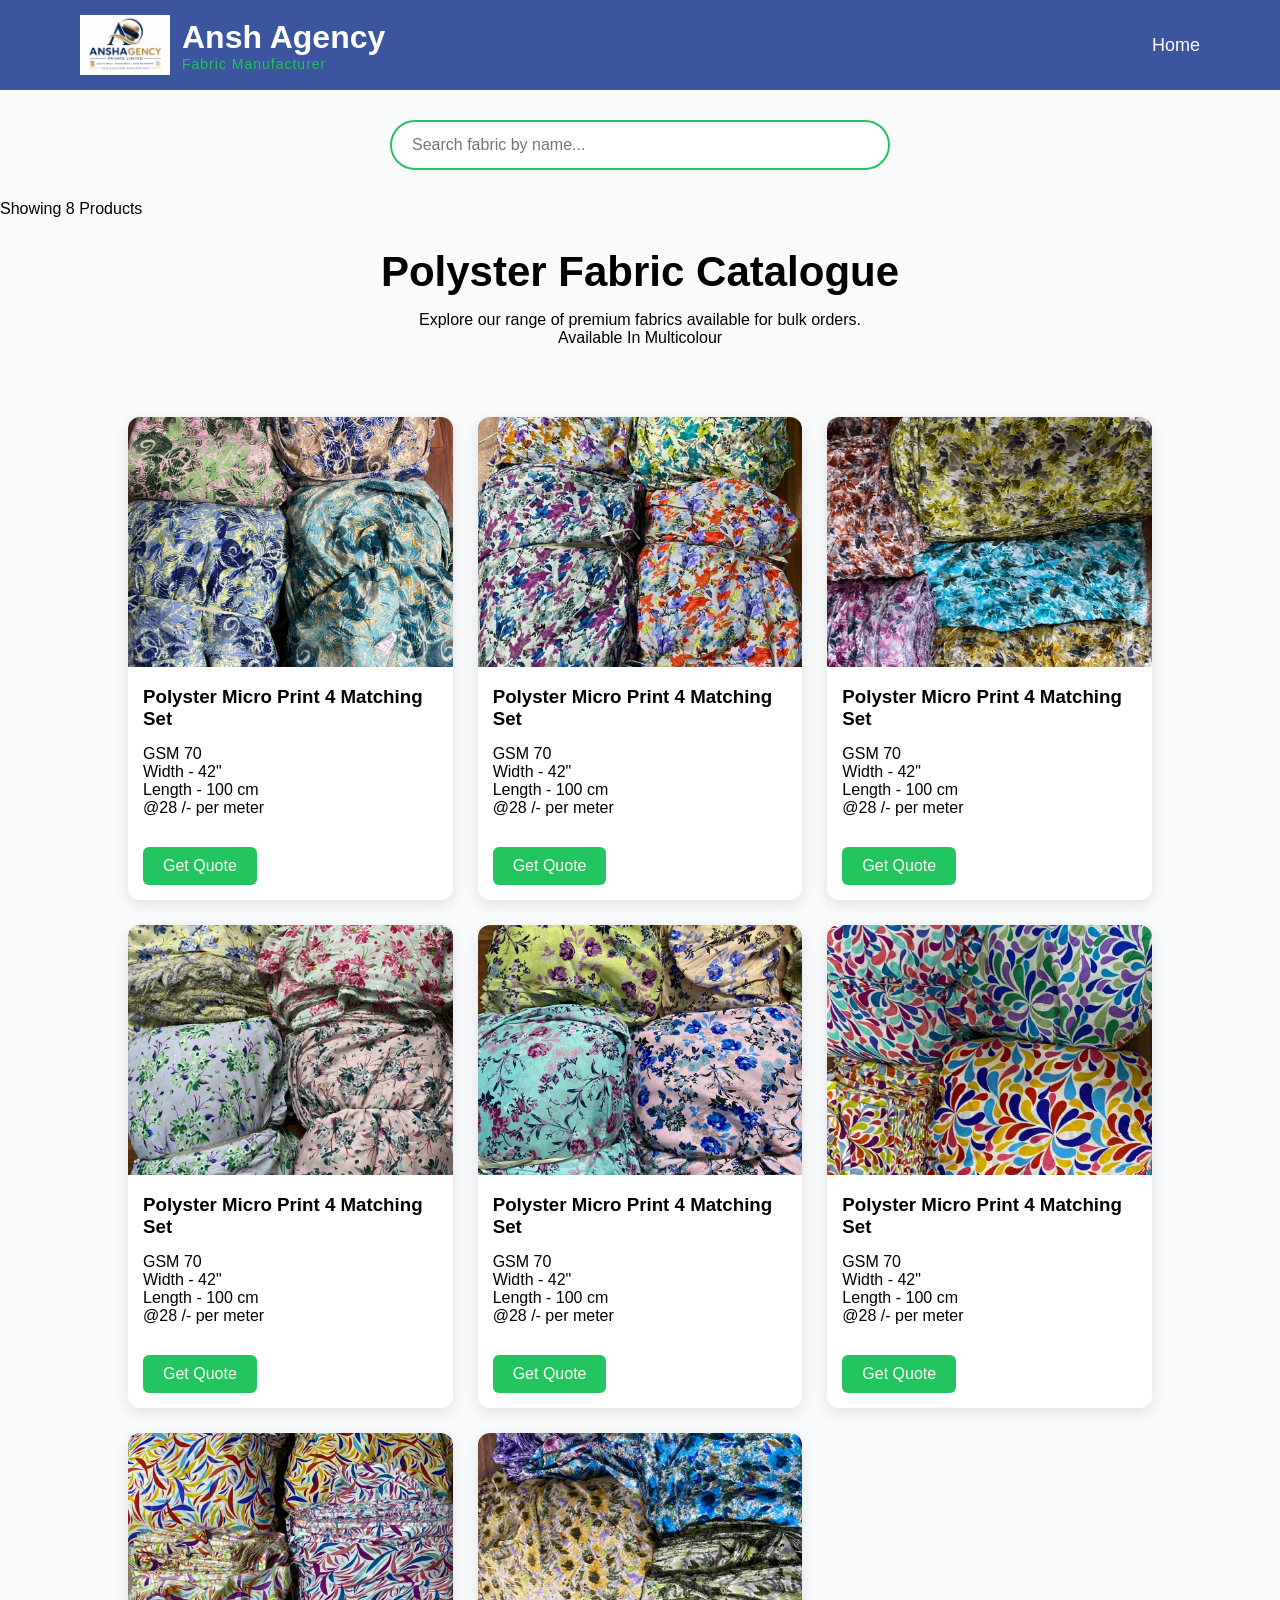
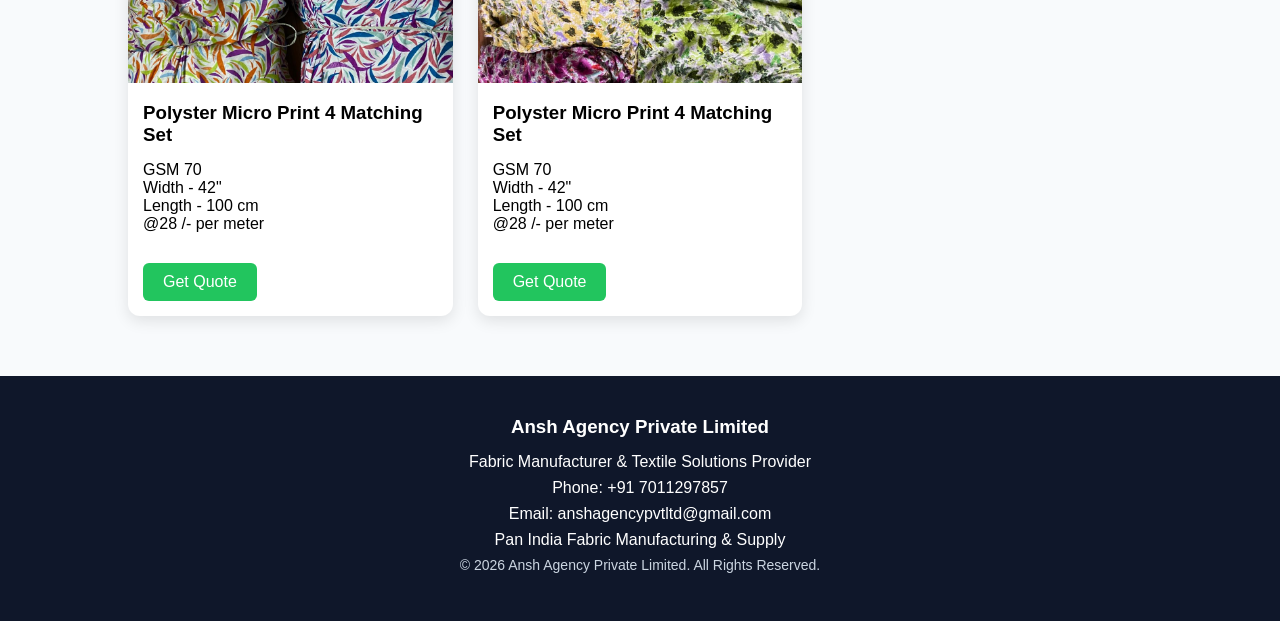
<file: polyster.html>
<!DOCTYPE html>

<html lang="en">

<head>
    <meta charset="UTF-8">
    <meta name="viewport" content="width=device-width, initial-scale=1.0">
    <title>Polyster Fabric | Ansh Agency Pvt Ltd</title>
    <link rel="stylesheet" href="style.css">
</head>

<body>

    <header>
        <nav>
            <div class="logo-container">

                <img src="img/logo.png" alt="Ansh Agency Logo">

                <div class="company-name">
                    <h2>Ansh Agency</h2>
                    <p>Fabric Manufacturer</p>
                </div>

            </div>
            <ul>
                <li><a href="index.html">Home</a></li>
            </ul>
        </nav>
    </header>

    <div class="search-container">
        <input type="text" id="searchInput" placeholder="Search fabric by name..." onkeyup="searchProducts()">
    </div>
    <div id="searchInfo">
        <p>
            Showing <span id="resultCount">0</span> Products
        </p>
    </div>

    <div id="noResult" style="display:none;">
        <h3>No Product Found</h3>
        <p>Try searching with another product name.</p>
    </div>

    <section id="catalogue-header">
        <h1>Polyster Fabric Catalogue</h1>
        <p>
            Explore our range of premium fabrics available for bulk orders.
            <br>
            Available In Multicolour
        </p>
    </section>

    <section class="catalogue">
        <div class="catalogue-card">
            <img src="polyster/p1.jpeg" alt="Fabric">
            <h3>Polyster Micro Print 4 Matching Set</h3>
            <p>GSM 70 <br>
                Width - 42" <br>
                Length - 100 cm
                <br> @28 /- per meter
            </p>

            <a href="https://wa.me/917011297857" class="quote-btn">
                Get Quote
            </a>
        </div>

        <div class="catalogue-card">
            <img src="polyster/p2.jpeg" alt="Fabric">
            <h3>Polyster Micro Print 4 Matching Set</h3>
            <p>GSM 70 <br>
                Width - 42" <br>
                Length - 100 cm
                <br> @28 /- per meter
            </p>

            <a href="https://wa.me/917011297857" class="quote-btn">
                Get Quote
            </a>
        </div>

        <div class="catalogue-card">
            <img src="polyster/p3.jpeg" alt="Fabric">
            <h3>Polyster Micro Print 4 Matching Set</h3>
            <p>GSM 70 <br>
                Width - 42" <br>
                Length - 100 cm
                <br> @28 /- per meter
            </p>

            <a href="https://wa.me/917011297857" class="quote-btn">
                Get Quote
            </a>
        </div>

        <div class="catalogue-card">
            <img src="polyster/p4.jpeg" alt="Fabric">
            <h3>Polyster Micro Print 4 Matching Set</h3>
            <p>GSM 70 <br>
                Width - 42" <br>
                Length - 100 cm
                <br> @28 /- per meter
            </p>

            <a href="https://wa.me/917011297857" class="quote-btn">
                Get Quote
            </a>
        </div>

        <div class="catalogue-card">
            <img src="polyster/p5.jpeg" alt="Fabric">
            <h3>Polyster Micro Print 4 Matching Set</h3>
            <p>GSM 70 <br>
                Width - 42" <br>
                Length - 100 cm
                <br> @28 /- per meter
            </p>

            <a href="https://wa.me/917011297857" class="quote-btn">
                Get Quote
            </a>
        </div>

        <div class="catalogue-card">
            <img src="polyster/p6.jpeg" alt="Fabric">
            <h3>Polyster Micro Print 4 Matching Set</h3>
            <p>GSM 70 <br>
                Width - 42" <br>
                Length - 100 cm
                <br> @28 /- per meter
            </p>

            <a href="https://wa.me/917011297857" class="quote-btn">
                Get Quote
            </a>
        </div>

        <div class="catalogue-card">
            <img src="polyster/p7.jpeg" alt="Fabric">
            <h3>Polyster Micro Print 4 Matching Set</h3>
            <p>GSM 70 <br>
                Width - 42" <br>
                Length - 100 cm
                <br> @28 /- per meter
            </p>

            <a href="https://wa.me/917011297857" class="quote-btn">
                Get Quote
            </a>
        </div>

        <div class="catalogue-card">
            <img src="polyster/p8.jpeg" alt="Fabric">
            <h3>Polyster Micro Print 4 Matching Set</h3>
            <p>GSM 70 <br>
                Width - 42" <br>
                Length - 100 cm
                <br> @28 /- per meter
            </p>

            <a href="https://wa.me/917011297857" class="quote-btn">
                Get Quote
            </a>
        </div>

    </section>
    <footer>

        <div class="footer-content">

            <h3>Ansh Agency Private Limited</h3>

            <p>
                Fabric Manufacturer &
                Textile Solutions Provider
            </p>

            <p>
                Phone: +91 7011297857
            </p>

            <p>
                Email:
                anshagencypvtltd@gmail.com
            </p>

            <p>
                Pan India Fabric Manufacturing & Supply
            </p>

            <p class="copyright">
                © 2026 Ansh Agency Private Limited.
                All Rights Reserved.
            </p>

        </div>

    </footer>

    <!-- Product Popup -->
    <div id="imageModal" class="modal">

        <div class="popup-box">

            <span class="close">&times;</span>

            <div class="popup-left">

                <img id="popupImage">

            </div>

            <div class="popup-right">

                <h2 id="popupTitle"></h2>

                <div class="badge">
                    ⭐ Premium Fabric
                </div>

                <div class="product-info">

                    <p id="popupDetails"></p>

                </div>

                <div class="features">

                    ✔ Bulk Order Available <br>
                    ✔ Pan India Delivery <br>
                    ✔ Multiple Colours <br>
                    ✔ Best Quality

                </div>

                <a id="popupWhatsapp" target="_blank" class="quote-btn">

                    🟢 Get Quote on WhatsApp

                </a>

            </div>

        </div>

    </div>
    </div>
    <script>

        // search bar

        function updateCount() {

            let visibleCards = document.querySelectorAll(
                '.catalogue-card:not([style*="display: none"])'
            );

            document.getElementById("resultCount").textContent = visibleCards.length;

            if (visibleCards.length === 0) {
                document.getElementById("noResult").style.display = "block";
            } else {
                document.getElementById("noResult").style.display = "none";
            }

        }

        function searchProducts() {

            let input = document.getElementById("searchInput").value.toLowerCase();

            let cards = document.querySelectorAll(".catalogue-card");

            cards.forEach(function (card) {

                let text = card.innerText.toLowerCase();

                if (text.includes(input)) {
                    card.style.display = "";
                } else {
                    card.style.display = "none";
                }

            });

            updateCount();

        }

        window.onload = updateCount;
        // Image Popup

        const modal = document.getElementById("imageModal");
        const modalImg = document.getElementById("popupImage");
        const popupTitle = document.getElementById("popupTitle");
        const popupDetails = document.getElementById("popupDetails");
        const popupWhatsapp = document.getElementById("popupWhatsapp");

        const images = document.querySelectorAll(".catalogue-card img");

        document.querySelectorAll(".catalogue-card").forEach(card => {

            card.addEventListener("click", function (e) {

                if (e.target.classList.contains("quote-btn")) return;

                let img = card.querySelector("img");
                let title = card.querySelector("h3").innerText;
                let details = card.querySelector("p").innerHTML;

                modal.style.display = "flex";

                modalImg.src = img.src;
                popupTitle.innerText = title;
                popupDetails.innerHTML = details;

                let message = `Hello Ansh Agency,

I am interested in this fabric.

Product : ${title}

Details :
${card.querySelector("p").innerText}

Please send me quotation.`;

                popupWhatsapp.href =
                    "https://wa.me/917011297857?text=" + encodeURIComponent(message);

            });

        });

        document.querySelector(".close").onclick = function () {
            modal.style.display = "none";
        }

        modal.onclick = function (e) {
            if (e.target == modal) {
                modal.style.display = "none";
            }
        }
    </script>

</body>

</html>
</file>
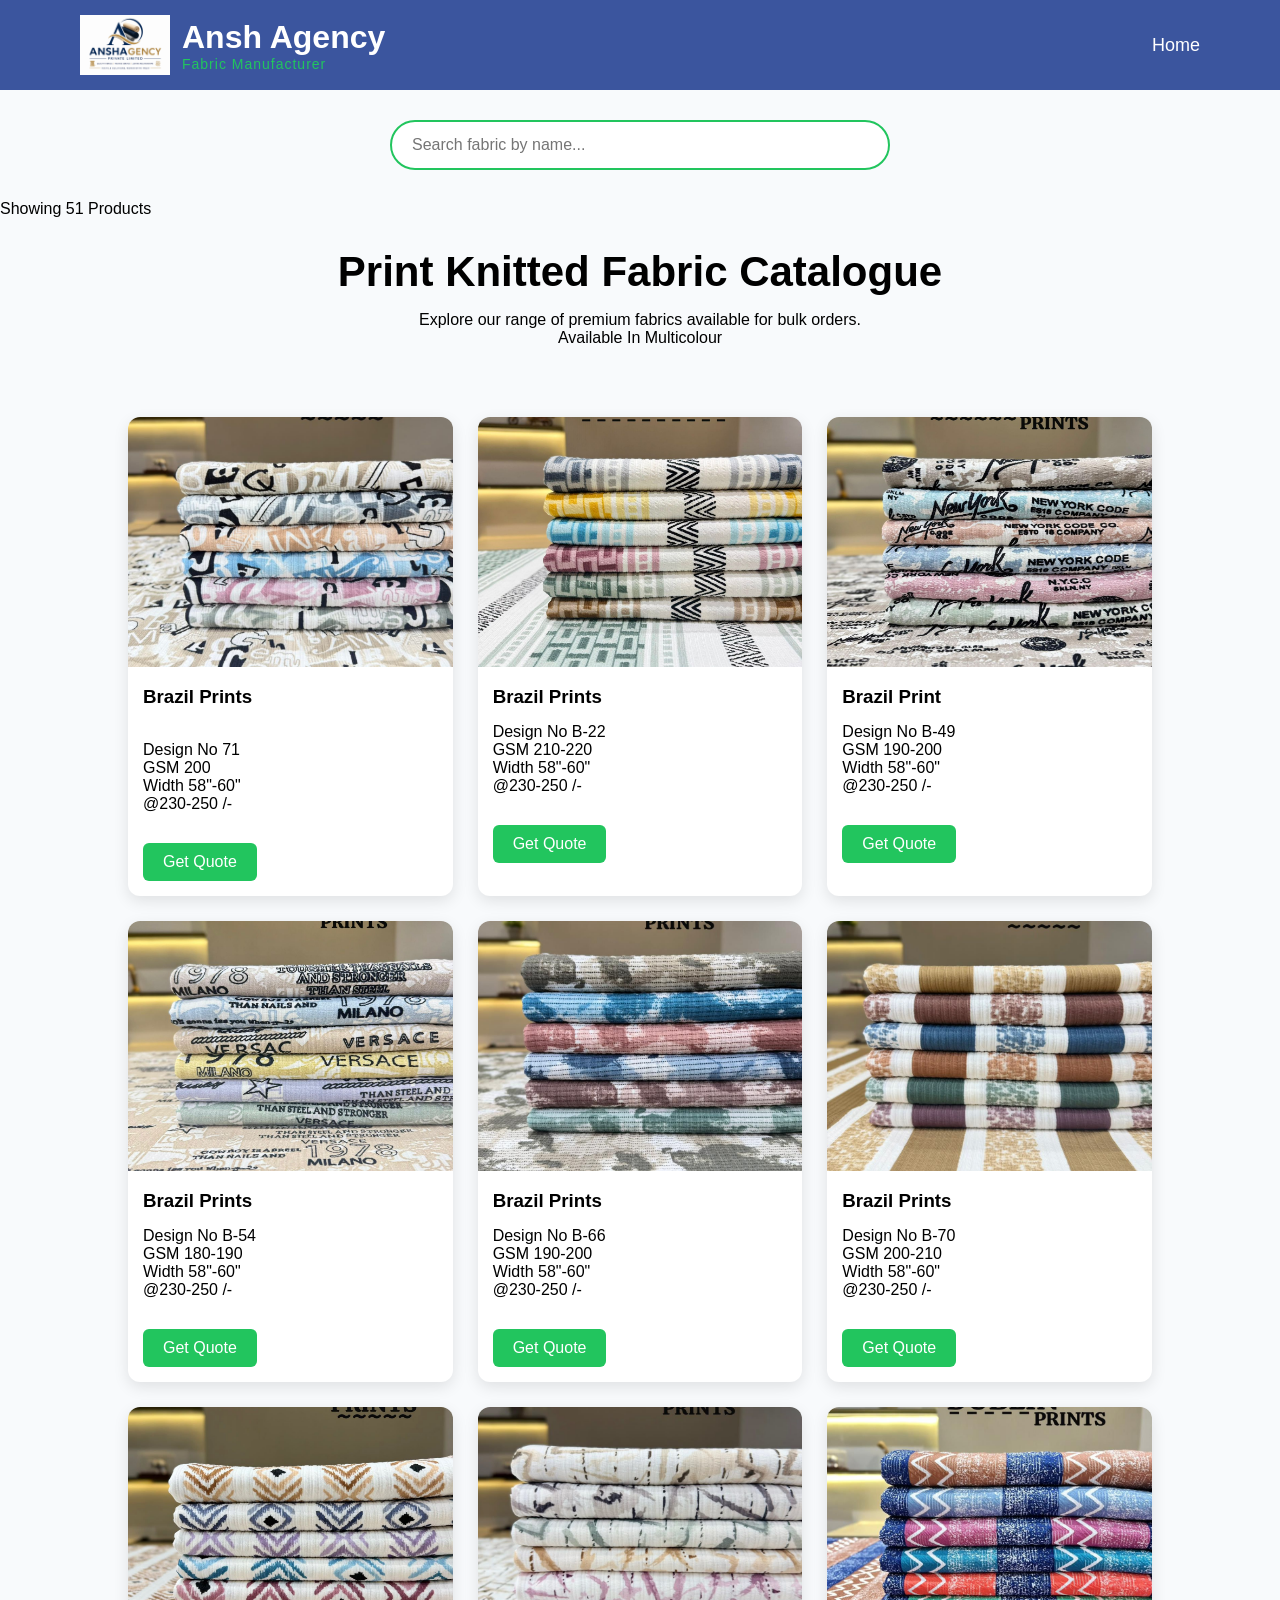
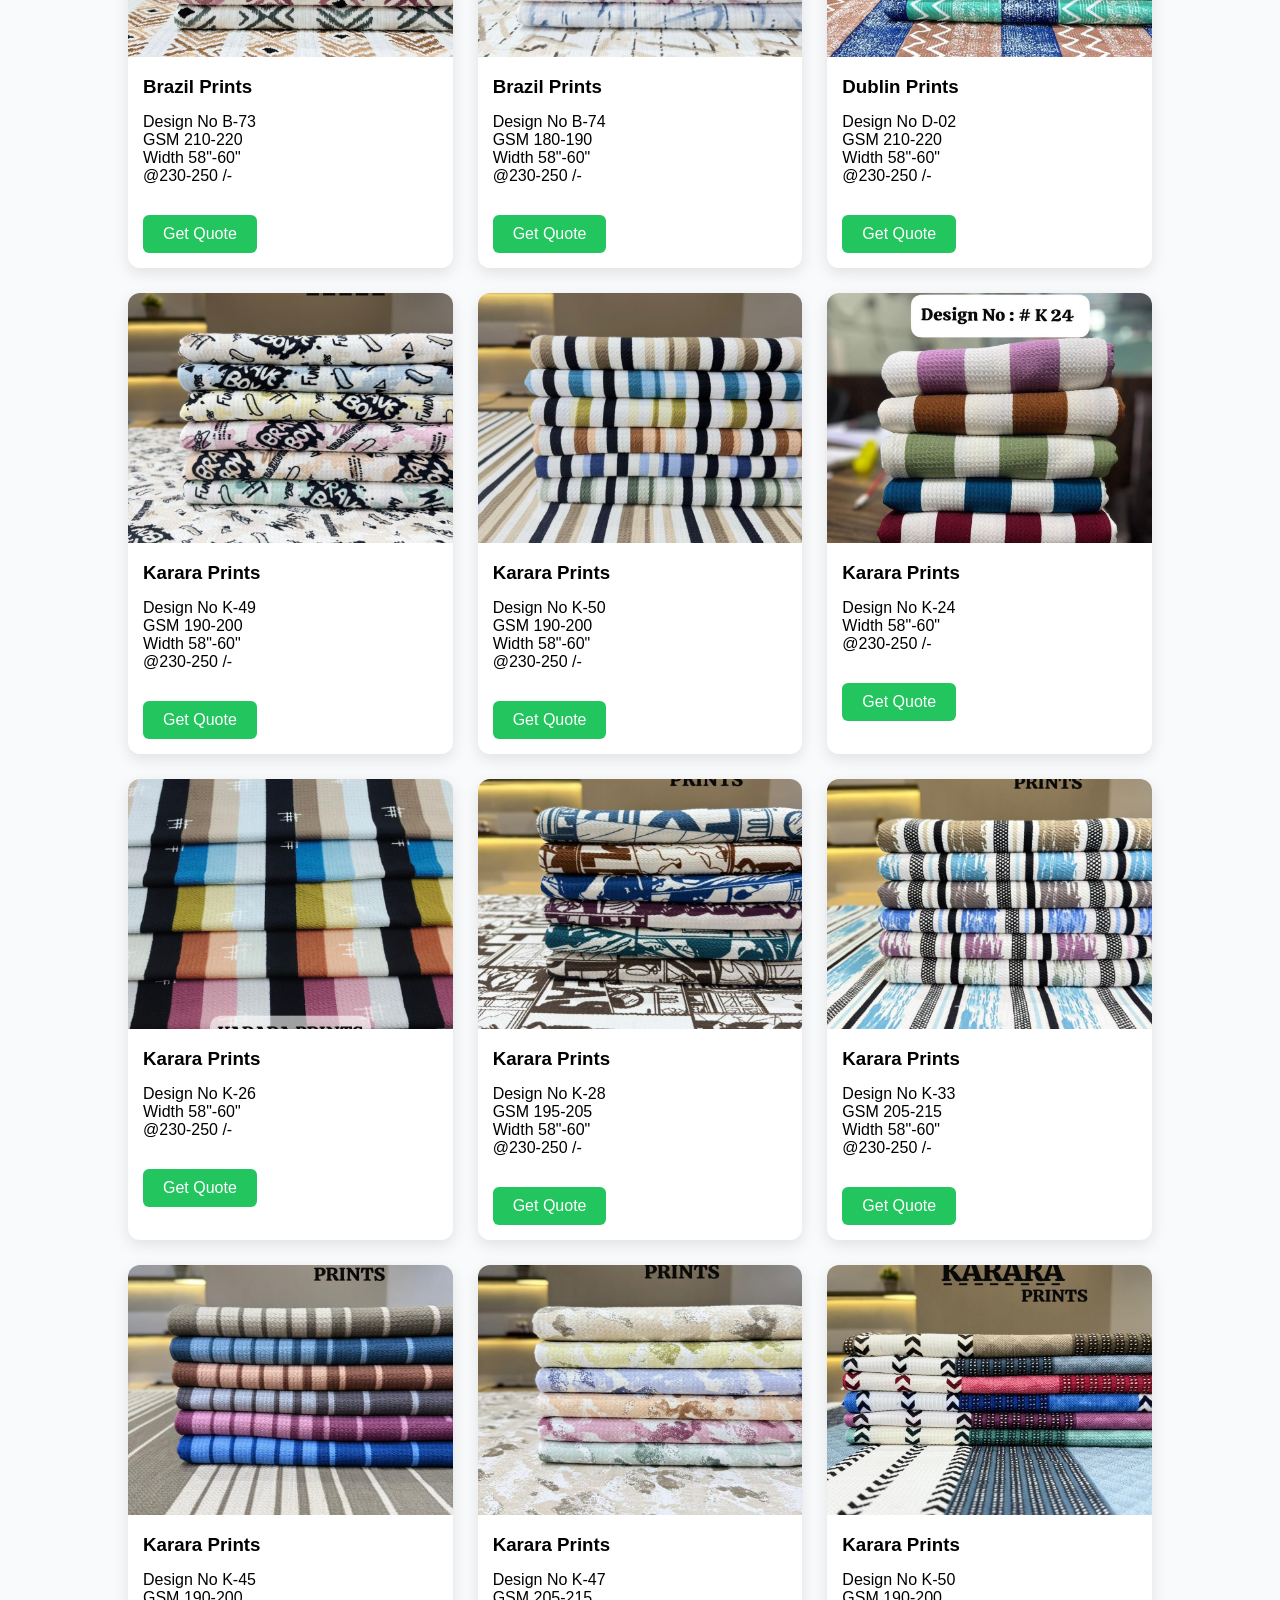
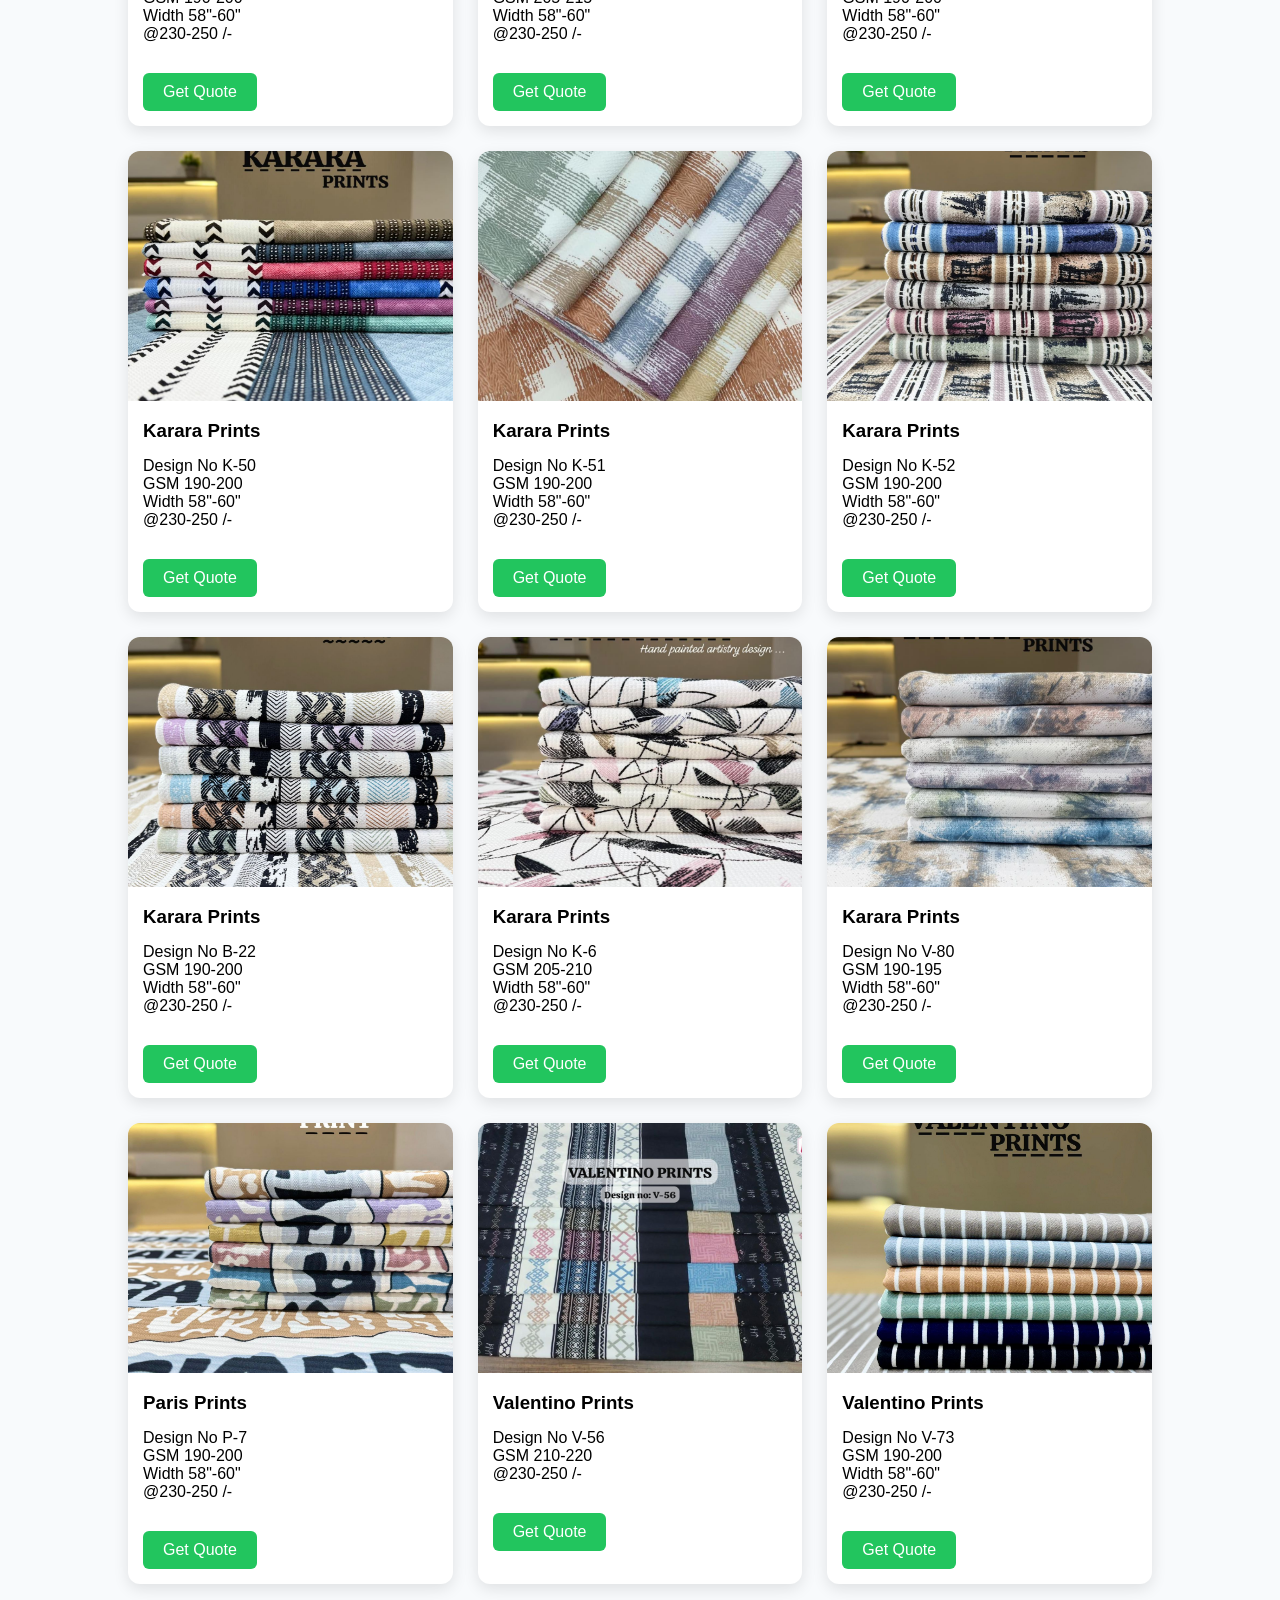
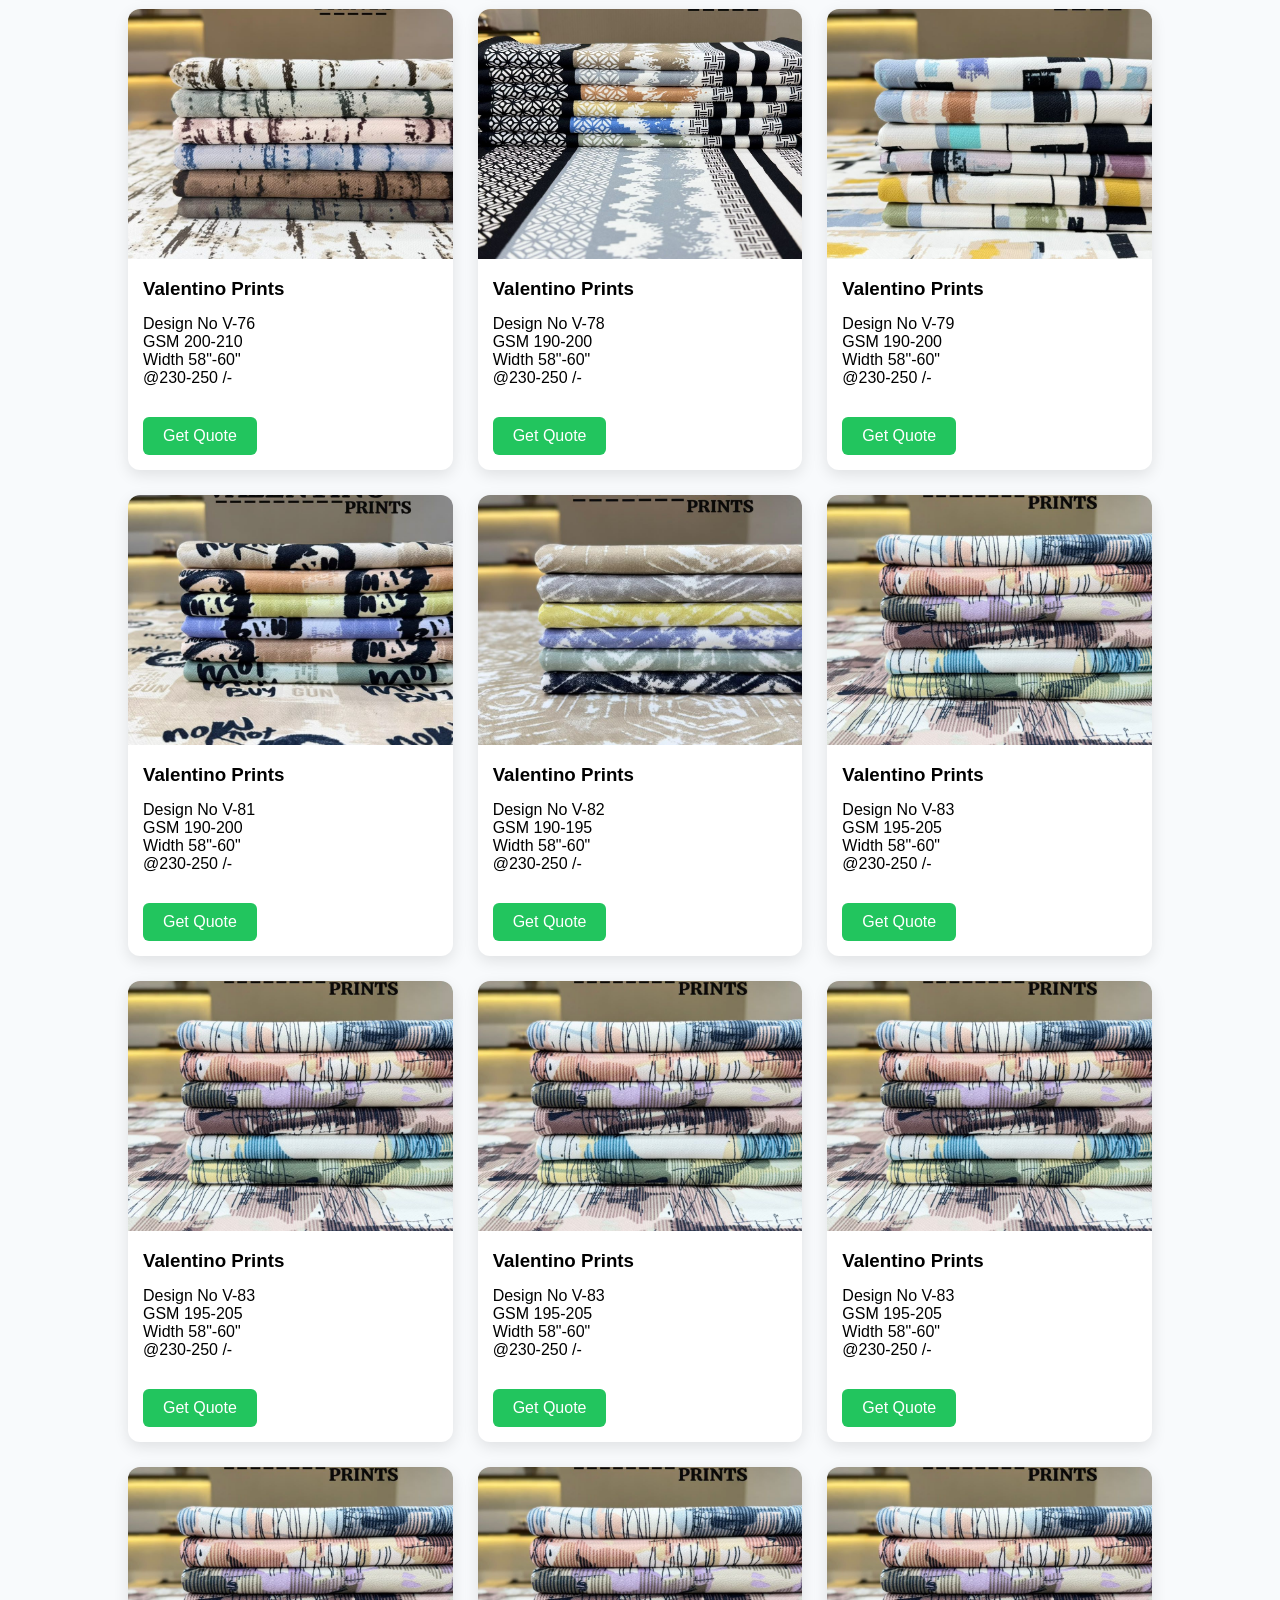
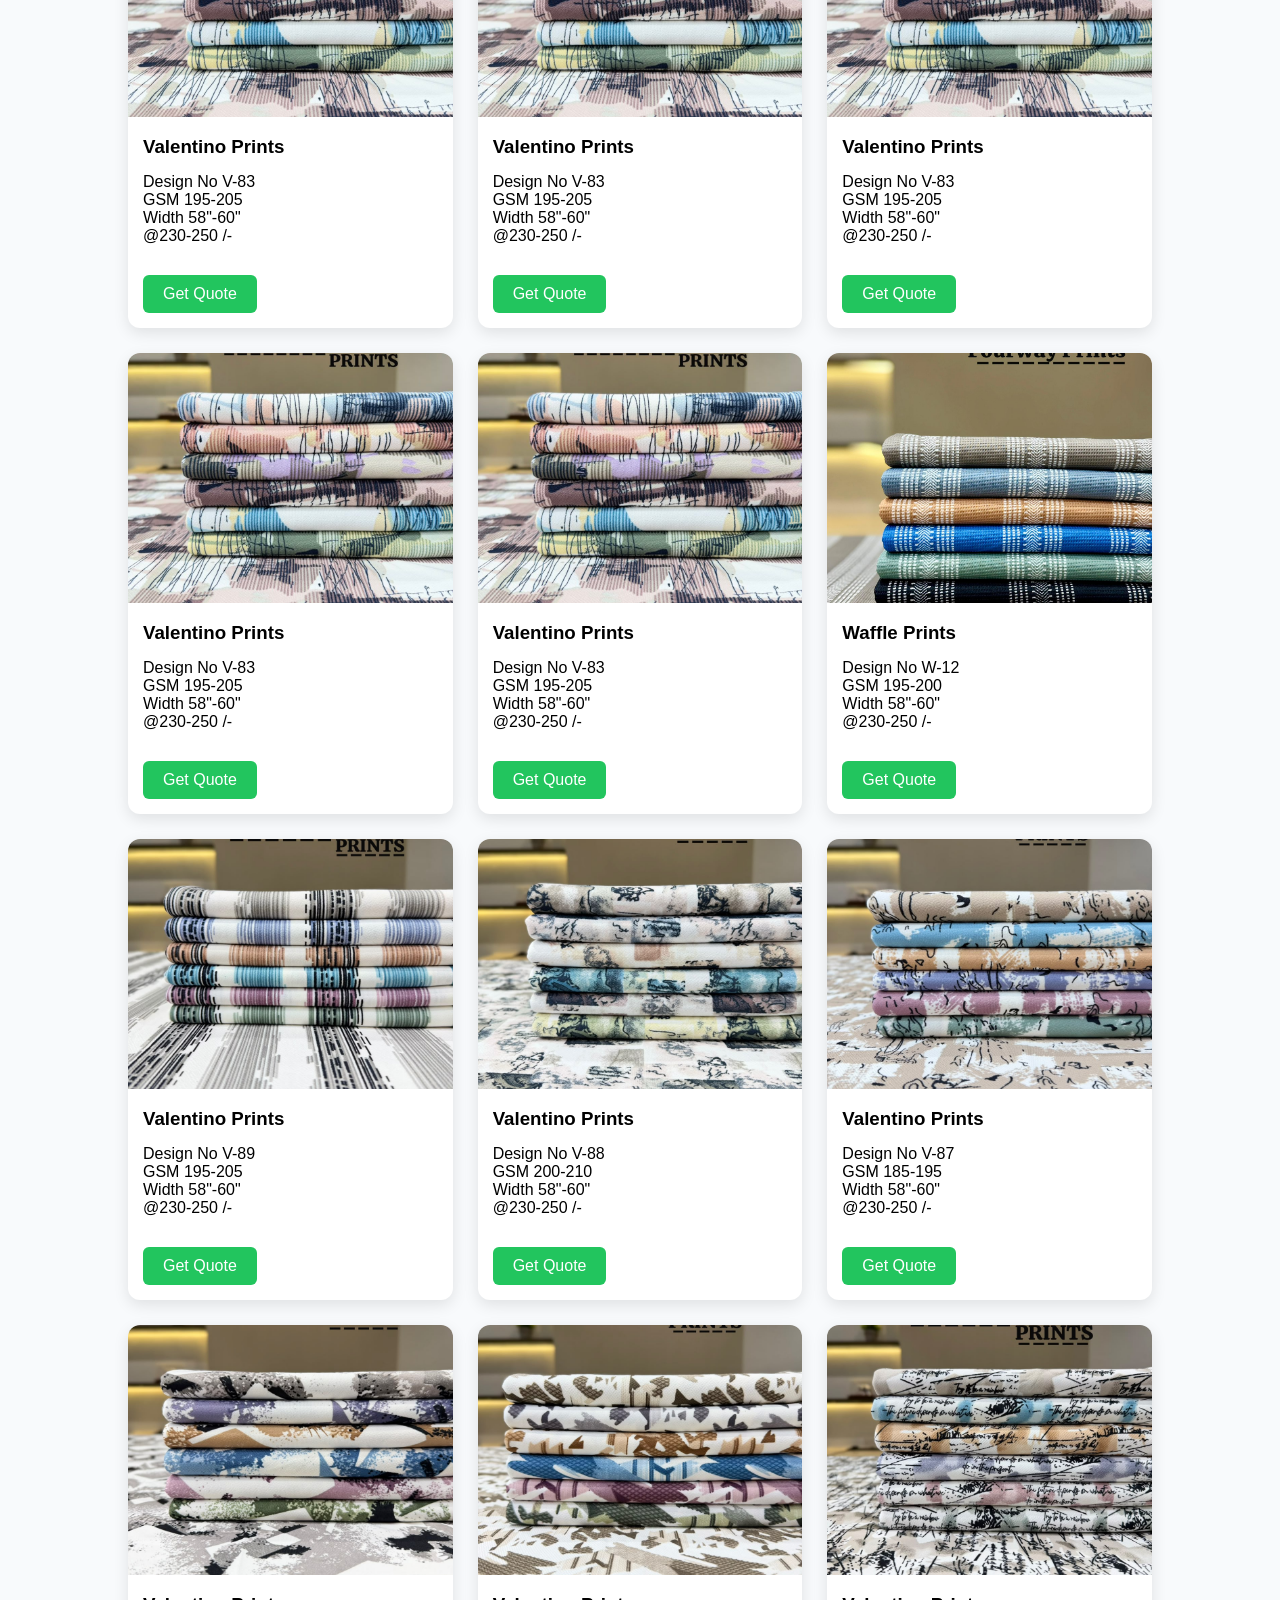
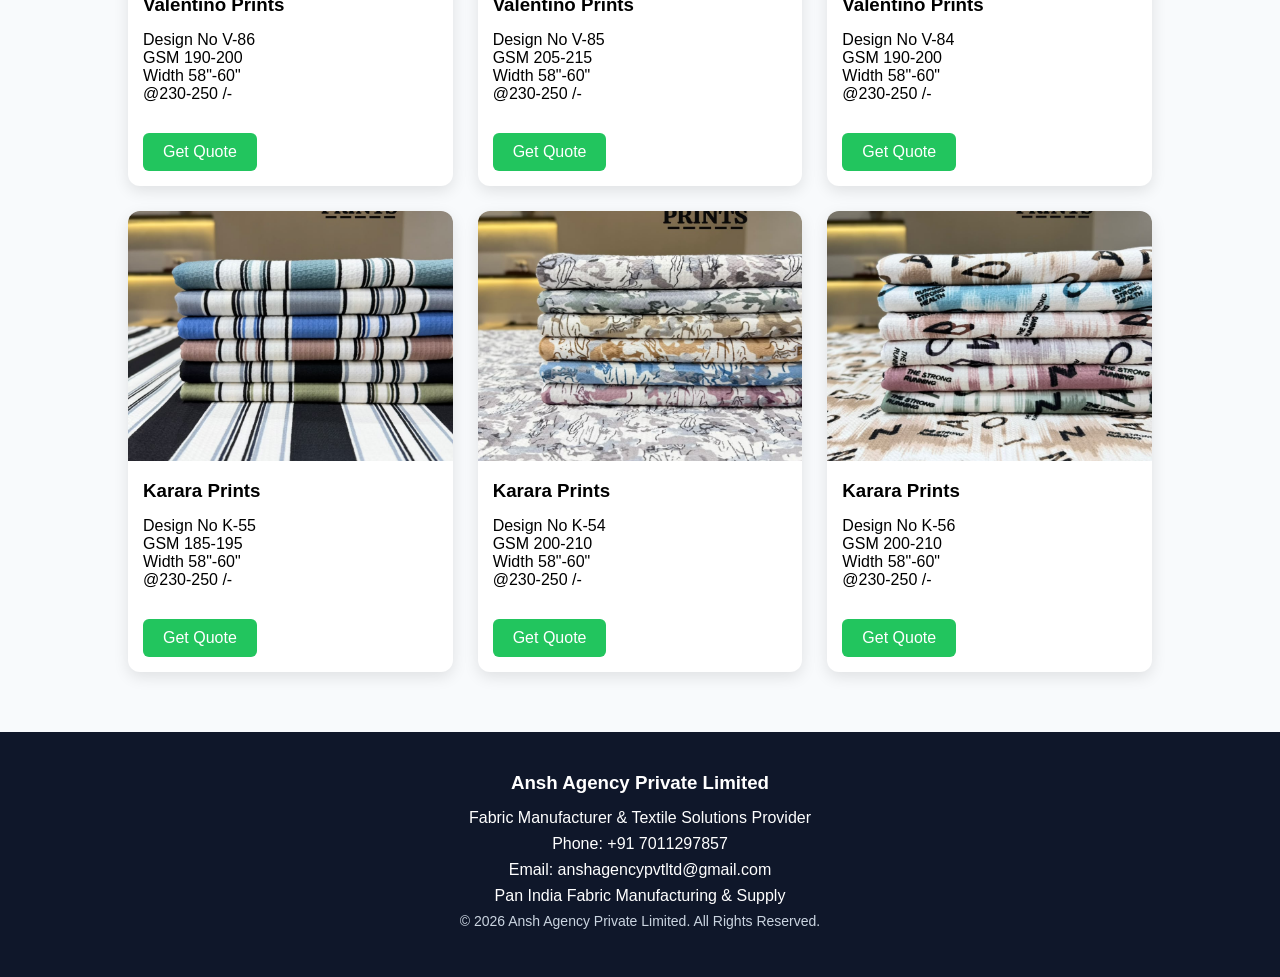
<file: printknitted.html>
<!DOCTYPE html>

<html lang="en">

<head>
    <meta charset="UTF-8">
    <meta name="viewport" content="width=device-width, initial-scale=1.0">
    <title>Print Knitted Fabric | Ansh Agency Pvt Ltd</title>
    <link rel="stylesheet" href="style.css">
</head>

<body>

    <header>
        <nav>
            <div class="logo-container">

                <img src="img/logo.png" alt="Ansh Agency Logo">

                <div class="company-name">
                    <h2>Ansh Agency</h2>
                    <p>Fabric Manufacturer</p>
                </div>

            </div>
            <ul>
                <li><a href="index.html">Home</a></li>
            </ul>
        </nav>
    </header>

    <div class="search-container">
        <input type="text" id="searchInput" placeholder="Search fabric by name..." onkeyup="searchProducts()">
    </div>
    <div id="searchInfo">
        <p>
            Showing <span id="resultCount">0</span> Products
        </p>
    </div>

    <div id="noResult" style="display:none;">
        <h3>No Product Found</h3>
        <p>Try searching with another product name.</p>
    </div>

    <section id="catalogue-header">
        <h1>Print Knitted Fabric Catalogue</h1>
        <p>
            Explore our range of premium fabrics available for bulk orders.
            <br>
            Available In Multicolour
        </p>
    </section>

    <section class="catalogue">

        <div class="catalogue-card">
            <img src="Knitted/Brazil Prints-Design No 71- GSM 200- Width 58-60.jpeg" alt="Fabric">
            <h3>Brazil Prints</h3> <br>
            <p>
                Design No 71 <br>
                GSM 200 <br>
                Width 58"-60"
                <br> @230-250 /-
            </p>
            <a href="https://wa.me/917011297857" class="quote-btn">
                Get Quote
            </a>
        </div>

        <div class="catalogue-card">
            <img src="Knitted/Brazil Prints-Design No B 22- GSM 210-220- Width 58-60.jpeg" alt="Fabric">
            <h3>Brazil Prints</h3>
            <p>Design No B-22 <br>
                GSM 210-220 <br>
                Width 58"-60" <br>
                @230-250 /-
            </p>
            <a href="https://wa.me/917011297857" class="quote-btn">
                Get Quote
            </a>
        </div>
        <div class="catalogue-card">
            <img src="Knitted/Brazil Prints-Design No B 49- GSM 190- 200- Width 58-60.jpeg" alt="Fabric">
            <h3>Brazil Print</h3>
            <p>Design No B-49 <br>
                GSM 190-200 <br>
                Width 58"-60" <br>
                @230-250 /-
            </p>
            <a href="https://wa.me/917011297857" class="quote-btn">
                Get Quote
            </a>
        </div>
        <div class="catalogue-card">
            <img src="Knitted/Brazil Prints-Design No B 54- GSM 180-190- Width 58-60.jpeg" alt="Fabric">
            <h3>Brazil Prints</h3>
            <p>Design No B-54 <br>
                GSM 180-190 <br>
                Width 58"-60" <br>
                @230-250 /-
            </p>
            <a href="https://wa.me/917011297857" class="quote-btn">
                Get Quote
            </a>
        </div>
        <div class="catalogue-card">
            <img src="Knitted/Brazil Prints-Design No B 66- GSM 190-200- Width 58-60.jpeg" alt="Fabric">
            <h3>Brazil Prints</h3>
            <p>Design No B-66 <br>
                GSM 190-200 <br>
                Width 58"-60" <br>
                @230-250 /- </p>
            <a href="https://wa.me/917011297857" class="quote-btn">
                Get Quote
            </a>
        </div>
        <div class="catalogue-card">
            <img src="Knitted/Brazil Prints-Design No B 70- GSM 200-210- Width 58-60.jpeg" alt="Fabric">
            <h3>Brazil Prints</h3>
            <p>Design No B-70 <br>
                GSM 200-210 <br>
                Width 58"-60" <br>
                @230-250 /-
            </p>
            <a href="https://wa.me/917011297857" class="quote-btn">
                Get Quote
            </a>
        </div>
        <div class="catalogue-card">
            <img src="Knitted/Brazil Prints-Design No B 73- GSM 210-220- Width 58-60.jpeg" alt="Fabric">
            <h3>Brazil Prints</h3>
            <p>Design No B-73 <br>
                GSM 210-220 <br>
                Width 58"-60" <br>
                @230-250 /-
            </p>
            <a href="https://wa.me/917011297857" class="quote-btn">
                Get Quote
            </a>
        </div>
        <div class="catalogue-card">
            <img src="Knitted/Brazil Prints-Design No B 74- GSM 180-190- Width 58-60.jpeg" alt="Fabric">
            <h3>Brazil Prints</h3>
            <p>Design No B-74 <br>
                GSM 180-190 <br>
                Width 58"-60" <br>
                @230-250 /-
            </p>
            <a href="https://wa.me/917011297857" class="quote-btn">
                Get Quote
            </a>
        </div>
        <div class="catalogue-card">
            <img src="Knitted/Dublin Prints-Design No D 02- GSM 210-220- Width 58-60.jpeg" alt="Fabric">
            <h3>Dublin Prints</h3>
            <p>Design No D-02 <br>
                GSM 210-220 <br>
                Width 58"-60" <br>
                @230-250 /-
            </p>
            <a href="https://wa.me/917011297857" class="quote-btn">
                Get Quote
            </a>
        </div>
        <div class="catalogue-card">
            <img src="Knitted/Karara  Prints-Design No K 49- GSM 190-200- Width 58-60.jpeg" alt="Fabric">
            <h3>Karara Prints</h3>
            <p>Design No K-49 <br>
                GSM 190-200 <br>
                Width 58"-60" <br>
                @230-250 /-
            </p>
            <a href="https://wa.me/917011297857" class="quote-btn">
                Get Quote
            </a>
        </div>
        <div class="catalogue-card">
            <img src="Knitted/Karara  Prints-Design No K 50- GSM 190-200- Width 58-60.jpeg" alt="Fabric">
            <h3>Karara Prints</h3>
            <p>Design No K-50 <br>
                GSM 190-200 <br>
                Width 58"-60" <br>
                @230-250 /-
            </p>
            <a href="https://wa.me/917011297857" class="quote-btn">
                Get Quote
            </a>
        </div>
        <div class="catalogue-card">
            <img src="Knitted/Karara Prints-Design No K 24-.jpeg" alt="Fabric">
            <h3>Karara Prints</h3>
            <p>Design No K-24 <br>
                Width 58"-60" <br>
                @230-250 /-
            </p>
            <a href="https://wa.me/917011297857" class="quote-btn">
                Get Quote
            </a>
        </div>
        <div class="catalogue-card">
            <img src="Knitted/Karara Prints-Design No K 26.jpeg" alt="Fabric">
            <h3>Karara Prints</h3>
            <p>Design No K-26 <br>
                Width 58"-60" <br>
                @230-250 /-
            </p>
            <a href="https://wa.me/917011297857" class="quote-btn">
                Get Quote
            </a>
        </div>
        <div class="catalogue-card">
            <img src="Knitted/Karara Prints-Design No k 28- GSM 195-205- Width 58-60.jpeg" alt="Fabric">
            <h3>Karara Prints</h3>
            <p>Design No K-28 <br>
                GSM 195-205 <br>
                Width 58"-60" <br>
                @230-250 /-
            </p>
            <a href="https://wa.me/917011297857" class="quote-btn">
                Get Quote
            </a>
        </div>
        <div class="catalogue-card">
            <img src="Knitted/Karara Prints-Design No K 33- GSM 205-215- Width 58-60.jpeg" alt="Fabric">
            <h3>Karara Prints</h3>
            <p>Design No K-33 <br>
                GSM 205-215 <br>
                Width 58"-60" <br>
                @230-250 /-
            </p>
            <a href="https://wa.me/917011297857" class="quote-btn">
                Get Quote
            </a>
        </div>
        <div class="catalogue-card">
            <img src="Knitted/Karara Prints-Design No K 45- GSM 190-200- Width 58-60.jpeg" alt="Fabric">
            <h3>Karara Prints</h3>
            <p>Design No K-45 <br>
                GSM 190-200<br>
                Width 58"-60" <br>
                @230-250 /- </p>
            <a href="https://wa.me/917011297857" class="quote-btn">
                Get Quote
            </a>
        </div>
        <div class="catalogue-card">
            <img src="Knitted/Karara Prints-Design No K 47- GSM 205-215- Width 58-60.jpeg" alt="Fabric">
            <h3>Karara Prints</h3>
            <p>Design No K-47 <br>
                GSM 205-215 <br>
                Width 58"-60" <br>
                @230-250 /-
            </p>
            <a href="https://wa.me/917011297857" class="quote-btn">
                Get Quote
            </a>
        </div>
        <div class="catalogue-card">
            <img src="Knitted/Karara Prints-Design No K 50- GSM 190-200- Width 58-60.jpeg" alt="Fabric">
            <h3>Karara Prints</h3>
            <p>Design No K-50 <br>
                GSM 190-200 <br>
                Width 58"-60" <br>
                @230-250 /-
            </p>
            <a href="https://wa.me/917011297857" class="quote-btn">
                Get Quote
            </a>
        </div>
        <div class="catalogue-card">
            <img src="Knitted/Karara Prints-Design No K 50- GSM 190-200- Width 58-60.jpeg" alt="Fabric">
            <h3>Karara Prints</h3>
            <p>Design No K-50 <br>
                GSM 190-200 <br>
                Width 58"-60" <br>
                @230-250 /-
            </p>
            <a href="https://wa.me/917011297857" class="quote-btn">
                Get Quote
            </a>
        </div>
        <div class="catalogue-card">
            <img src="Knitted/Karara Prints-Design No K 51- GSM 190-200- Width 58-60.jpeg" alt="Fabric">
            <h3>Karara Prints</h3>
            <p>Design No K-51 <br>
                GSM 190-200<br>
                Width 58"-60" <br>
                @230-250 /-
            </p>
            <a href="https://wa.me/917011297857" class="quote-btn">
                Get Quote
            </a>
        </div>
        <div class="catalogue-card">
            <img src="Knitted/Karara Prints-Design No K 52- GSM 190-200- Width 58-60.jpeg" alt="Fabric">
            <h3>Karara Prints</h3>
            <p>Design No K-52 <br>
                GSM 190-200 <br>
                Width 58"-60" <br>
                @230-250 /-
            </p>
            <a href="https://wa.me/917011297857" class="quote-btn">
                Get Quote
            </a>
        </div>
        <div class="catalogue-card">
            <img src="Knitted/Karara Prints-Design No k 53- GSM 190-200- Width 58-60.jpeg" alt="Fabric">
            <h3>Karara Prints</h3>
            <p>Design No B-22 <br>
                GSM 190-200 <br>
                Width 58"-60" <br>
                @230-250 /-
            </p>
            <a href="https://wa.me/917011297857" class="quote-btn">
                Get Quote
            </a>
        </div>
        <div class="catalogue-card">
            <img src="Knitted/Karara Prints-Design No K 6- GSM 205-210- Width 58-60.jpeg" alt="Fabric">
            <h3>Karara Prints</h3>
            <p>Design No K-6 <br>
                GSM 205-210 <br>
                Width 58"-60" <br>
                @230-250 /-
            </p>
            <a href="https://wa.me/917011297857" class="quote-btn">
                Get Quote
            </a>
        </div>
        <div class="catalogue-card">
            <img src="Knitted/Karara Prints-Design No V 80- GSM 190-195- Width 58-60.jpeg" alt="Fabric">
            <h3>Karara Prints</h3>
            <p>Design No V-80 <br>
                GSM 190-195 <br>
                Width 58"-60" <br>
                @230-250 /-
            </p>
            <a href="https://wa.me/917011297857" class="quote-btn">
                Get Quote
            </a>
        </div>
        <div class="catalogue-card">
            <img src="Knitted/Paris rints= Design no - P 07- GSM 190-200- Width- 58-60.jpeg" alt="Fabric">
            <h3>Paris Prints</h3>
            <p>Design No P-7 <br>
                GSM 190-200 <br>
                Width 58"-60" <br>
                @230-250 /-
            </p>
            <a href="https://wa.me/917011297857" class="quote-btn">
                Get Quote
            </a>
        </div>
        <div class="catalogue-card">
            <img src="Knitted/Valentino Prints-Design No V 56.jpeg" alt="Fabric">
            <h3>Valentino Prints</h3>
            <p>Design No V-56 <br>
                GSM 210-220 <br>
                @230-250 /-
            </p>
            <a href="https://wa.me/917011297857" class="quote-btn">
                Get Quote
            </a>
        </div>
        <div class="catalogue-card">
            <img src="Knitted/Valentino Prints-Design No V 73- GSM 190-200- Width 58-60.jpeg" alt="Fabric">
            <h3>Valentino Prints</h3>
            <p>Design No V-73 <br>
                GSM 190-200 <br>
                Width 58"-60" <br>
                @230-250 /-
            </p>
            <a href="https://wa.me/917011297857" class="quote-btn">
                Get Quote
            </a>
        </div>
        <div class="catalogue-card">
            <img src="Knitted/Valentino Prints-Design No V 76- GSM 200-210- Width 58-60.jpeg" alt="Fabric">
            <h3>Valentino Prints</h3>
            <p>Design No V-76 <br>
                GSM 200-210 <br>
                Width 58"-60" <br>
                @230-250 /-
            </p>
            <a href="https://wa.me/917011297857" class="quote-btn">
                Get Quote
            </a>
        </div>
        <div class="catalogue-card">
            <img src="Knitted/Valentino Prints-Design No V 78- GSM 190-200- Width 58-60.jpeg" alt="Fabric">
            <h3>Valentino Prints</h3>
            <p>Design No V-78 <br>
                GSM 190-200 <br>
                Width 58"-60" <br>
                @230-250 /-
            </p>
            <a href="https://wa.me/917011297857" class="quote-btn">
                Get Quote
            </a>
        </div>
        <div class="catalogue-card">
            <img src="Knitted/Valentino Prints-Design No V 79- GSM 190-200- Width 58-60.jpeg" alt="Fabric">
            <h3>Valentino Prints</h3>
            <p>Design No V-79 <br>
                GSM 190-200<br>
                Width 58"-60" <br>
                @230-250 /-
            </p>
            <a href="https://wa.me/917011297857" class="quote-btn">
                Get Quote
            </a>
        </div>
        <div class="catalogue-card">
            <img src="Knitted/Valentino Prints-Design No V 81- GSM 190-200- Width 58-60.jpeg" alt="Fabric">
            <h3>Valentino Prints</h3>
            <p>Design No V-81 <br>
                GSM 190-200 <br>
                Width 58"-60" <br>
                @230-250 /-
            </p>
            <a href="https://wa.me/917011297857" class="quote-btn">
                Get Quote
            </a>
        </div>
        <div class="catalogue-card">
            <img src="Knitted/Valentino Prints-Design No V 82- GSM 190-195- Width 58-60.jpeg" alt="Fabric">
            <h3>Valentino Prints</h3>
            <p>Design No V-82 <br>
                GSM 190-195 <br>
                Width 58"-60" <br>
                @230-250 /-
            </p>
            <a href="https://wa.me/917011297857" class="quote-btn">
                Get Quote
            </a>
        </div>

        <div class="catalogue-card">
            <img src="Knitted/Valentino Prints-Design No V 83- GSM 195-205- Width 58-60.jpeg" alt="Fabric">
            <h3>Valentino Prints</h3>
            <p>Design No V-83 <br>
                GSM 195-205 <br>
                Width 58"-60" <br>
                @230-250 /-
            </p>
            <a href="https://wa.me/917011297857" class="quote-btn">
                Get Quote
            </a>
        </div>
        <div class="catalogue-card">
            <img src="Knitted/Valentino Prints-Design No V 83- GSM 195-205- Width 58-60.jpeg" alt="Fabric">
            <h3>Valentino Prints</h3>
            <p>Design No V-83 <br>
                GSM 195-205 <br>
                Width 58"-60" <br>
                @230-250 /-
            </p>
            <a href="https://wa.me/917011297857" class="quote-btn">
                Get Quote
            </a>
        </div>
        <div class="catalogue-card">
            <img src="Knitted/Valentino Prints-Design No V 83- GSM 195-205- Width 58-60.jpeg" alt="Fabric">
            <h3>Valentino Prints</h3>
            <p>Design No V-83 <br>
                GSM 195-205 <br>
                Width 58"-60" <br>
                @230-250 /-
            </p>
            <a href="https://wa.me/917011297857" class="quote-btn">
                Get Quote
            </a>
        </div>
        <div class="catalogue-card">
            <img src="Knitted/Valentino Prints-Design No V 83- GSM 195-205- Width 58-60.jpeg" alt="Fabric">
            <h3>Valentino Prints</h3>
            <p>Design No V-83 <br>
                GSM 195-205 <br>
                Width 58"-60" <br>
                @230-250 /-
            </p>
            <a href="https://wa.me/917011297857" class="quote-btn">
                Get Quote
            </a>
        </div>
        <div class="catalogue-card">
            <img src="Knitted/Valentino Prints-Design No V 83- GSM 195-205- Width 58-60.jpeg" alt="Fabric">
            <h3>Valentino Prints</h3>
            <p>Design No V-83 <br>
                GSM 195-205 <br>
                Width 58"-60" <br>
                @230-250 /-
            </p>
            <a href="https://wa.me/917011297857" class="quote-btn">
                Get Quote
            </a>
        </div>
        <div class="catalogue-card">
            <img src="Knitted/Valentino Prints-Design No V 83- GSM 195-205- Width 58-60.jpeg" alt="Fabric">
            <h3>Valentino Prints</h3>
            <p>Design No V-83 <br>
                GSM 195-205 <br>
                Width 58"-60" <br>
                @230-250 /-
            </p>
            <a href="https://wa.me/917011297857" class="quote-btn">
                Get Quote
            </a>
        </div>
        <div class="catalogue-card">
            <img src="Knitted/Valentino Prints-Design No V 83- GSM 195-205- Width 58-60.jpeg" alt="Fabric">
            <h3>Valentino Prints</h3>
            <p>Design No V-83 <br>
                GSM 195-205 <br>
                Width 58"-60" <br>
                @230-250 /-
            </p>
            <a href="https://wa.me/917011297857" class="quote-btn">
                Get Quote
            </a>
        </div>
        <div class="catalogue-card">
            <img src="Knitted/Valentino Prints-Design No V 83- GSM 195-205- Width 58-60.jpeg" alt="Fabric">
            <h3>Valentino Prints</h3>
            <p>Design No V-83 <br>
                GSM 195-205 <br>
                Width 58"-60" <br>
                @230-250 /-
            </p>
            <a href="https://wa.me/917011297857" class="quote-btn">
                Get Quote
            </a>
        </div>
        <div class="catalogue-card">
            <img src="Knitted/Valentino Prints-Design No V 83- GSM 195-205- Width 58-60.jpeg" alt="Fabric">
            <h3>Valentino Prints</h3>
            <p>Design No V-83 <br>
                GSM 195-205 <br>
                Width 58"-60" <br>
                @230-250 /-
            </p>
            <a href="https://wa.me/917011297857" class="quote-btn">
                Get Quote
            </a>
        </div>

        <div class="catalogue-card">
            <img src="Knitted/Waffle Fourway Prints-Design No W 12- GSM 195-200- Width 58-60.jpeg" alt="Fabric">
            <h3>Waffle Prints</h3>
            <p>Design No W-12<br>
                GSM 195-200 <br>
                Width 58"-60" <br>
                @230-250 /-
            </p>
            <a href="https://wa.me/917011297857" class="quote-btn">
                Get Quote
            </a>
        </div>

        <div class="catalogue-card">
            <img src="Knitted/Valentino Prints-Design No V 89- GSM 195-205- Width 58-60.jpeg" alt="Fabric">
            <h3>Valentino Prints</h3>
            <p>Design No V-89 <br>
                GSM 195-205 <br>
                Width 58"-60" <br>
                @230-250 /-
            </p>
            <a href="https://wa.me/917011297857" class="quote-btn">
                Get Quote
            </a>
        </div>
        <div class="catalogue-card">
            <img src="Knitted/Valentino Prints-Design No V 88- GSM 200-210- Width 58-60.jpeg" alt="Fabric">
            <h3>Valentino Prints</h3>
            <p>Design No V-88 <br>
                GSM 200-210 <br>
                Width 58"-60" <br>
                @230-250 /-
            </p>
            <a href="https://wa.me/917011297857" class="quote-btn">
                Get Quote
            </a>
        </div>
        <div class="catalogue-card">
            <img src="Knitted/Valentino Prints-Design No V 87- GSM 185-195- Width 58-60.jpeg" alt="Fabric">
            <h3>Valentino Prints</h3>
            <p>Design No V-87 <br>
                GSM 185-195 <br>
                Width 58"-60" <br>
                @230-250 /-
            </p>
            <a href="https://wa.me/917011297857" class="quote-btn">
                Get Quote
            </a>
        </div>
        <div class="catalogue-card">
            <img src="Knitted/Valentino Prints-Design No V 86- GSM 190-200- Width 58-60.jpeg" alt="Fabric">
            <h3>Valentino Prints</h3>
            <p>Design No V-86 <br>
                GSM 190-200 <br>
                Width 58"-60" <br>
                @230-250 /-
            </p>
            <a href="https://wa.me/917011297857" class="quote-btn">
                Get Quote
            </a>
        </div>
        <div class="catalogue-card">
            <img src="Knitted/Valentino Prints-Design No V 85- GSM 205-215- Width 58-60.jpeg" alt="Fabric">
            <h3>Valentino Prints</h3>
            <p>Design No V-85 <br>
                GSM 205-215 <br>
                Width 58"-60" <br>
                @230-250 /-
            </p>
            <a href="https://wa.me/917011297857" class="quote-btn">
                Get Quote
            </a>
        </div>
        <div class="catalogue-card">
            <img src="Knitted/Valentino Prints-Design No V 84- GSM 190-200- Width 58-60.jpeg" alt="Fabric">
            <h3>Valentino Prints</h3>
            <p>Design No V-84 <br>
                GSM 190-200 <br>
                Width 58"-60" <br>
                @230-250 /-
            </p>
            <a href="https://wa.me/917011297857" class="quote-btn">
                Get Quote
            </a>
        </div>
        <div class="catalogue-card">
            <img src="Knitted/KararaPrints-Design No K 55- GSM 185-195- Width 58-60.jpeg" alt="Fabric">
            <h3>Karara Prints</h3>
            <p>Design No K-55 <br>
                GSM 185-195 <br>
                Width 58"-60" <br>
                @230-250 /-
            </p>
            <a href="https://wa.me/917011297857" class="quote-btn">
                Get Quote
            </a>
        </div>
        <div class="catalogue-card">
            <img src="Knitted/Karara Prints-Design No K-54  GSM 200-210- Width 58-60.jpeg" alt="Fabric">
            <h3>Karara Prints</h3>
            <p>Design No K-54 <br>
                GSM 200-210 <br>
                Width 58"-60" <br>
                @230-250 /-
            </p>
            <a href="https://wa.me/917011297857" class="quote-btn">
                Get Quote
            </a>
        </div>
        <div class="catalogue-card">
            <img src="Knitted/Karara Prints-Design No K 56- GSM 200-210- Width 58-60.jpeg" alt="Fabric">
            <h3>Karara Prints</h3>
            <p>Design No K-56 <br>
                GSM 200-210 <br>
                Width 58"-60" <br>
                @230-250 /-
            </p>
            <a href="https://wa.me/917011297857" class="quote-btn">
                Get Quote
            </a>
        </div>


    </section>

    <footer>

        <div class="footer-content">

            <h3>Ansh Agency Private Limited</h3>

            <p>
                Fabric Manufacturer &
                Textile Solutions Provider
            </p>

            <p>
                Phone: +91 7011297857
            </p>

            <p>
                Email:
                anshagencypvtltd@gmail.com
            </p>

            <p>
                Pan India Fabric Manufacturing & Supply
            </p>

            <p class="copyright">
                © 2026 Ansh Agency Private Limited.
                All Rights Reserved.
            </p>

        </div>

    </footer>

    <!-- Product Popup -->
    <div id="imageModal" class="modal">

        <div class="popup-box">

            <span class="close">&times;</span>

            <div class="popup-left">

                <img id="popupImage">

            </div>

            <div class="popup-right">

                <h2 id="popupTitle"></h2>

                <div class="badge">
                    ⭐ Premium Fabric
                </div>

                <div class="product-info">

                    <p id="popupDetails"></p>

                </div>

                <div class="features">

                    ✔ Bulk Order Available <br>
                    ✔ Pan India Delivery <br>
                    ✔ Multiple Colours <br>
                    ✔ Best Quality

                </div>

                <a id="popupWhatsapp" target="_blank" class="quote-btn">

                    🟢 Get Quote on WhatsApp

                </a>

            </div>

        </div>

    </div>
    </div>
    <script>

        // search bar

        function updateCount() {

            let visibleCards = document.querySelectorAll(
                '.catalogue-card:not([style*="display: none"])'
            );

            document.getElementById("resultCount").textContent = visibleCards.length;

            if (visibleCards.length === 0) {
                document.getElementById("noResult").style.display = "block";
            } else {
                document.getElementById("noResult").style.display = "none";
            }

        }

        function searchProducts() {

            let input = document.getElementById("searchInput").value.toLowerCase();

            let cards = document.querySelectorAll(".catalogue-card");

            cards.forEach(function (card) {

                let text = card.innerText.toLowerCase();

                if (text.includes(input)) {
                    card.style.display = "";
                } else {
                    card.style.display = "none";
                }

            });

            updateCount();

        }

        window.onload = updateCount;
        // Image Popup

        const modal = document.getElementById("imageModal");
        const modalImg = document.getElementById("popupImage");
        const popupTitle = document.getElementById("popupTitle");
        const popupDetails = document.getElementById("popupDetails");
        const popupWhatsapp = document.getElementById("popupWhatsapp");

        const images = document.querySelectorAll(".catalogue-card img");

        document.querySelectorAll(".catalogue-card").forEach(card => {

            card.addEventListener("click", function (e) {

                if (e.target.classList.contains("quote-btn")) return;

                let img = card.querySelector("img");
                let title = card.querySelector("h3").innerText;
                let details = card.querySelector("p").innerHTML;

                modal.style.display = "flex";

                modalImg.src = img.src;
                popupTitle.innerText = title;
                popupDetails.innerHTML = details;

                let message = `Hello Ansh Agency,

I am interested in this fabric.

Product : ${title}

Details :
${card.querySelector("p").innerText}

Please send me quotation.`;

                popupWhatsapp.href =
                    "https://wa.me/917011297857?text=" + encodeURIComponent(message);

            });

        });

        document.querySelector(".close").onclick = function () {
            modal.style.display = "none";
        }

        modal.onclick = function (e) {
            if (e.target == modal) {
                modal.style.display = "none";
            }
        }
    </script>

</body>

</html>
</file>
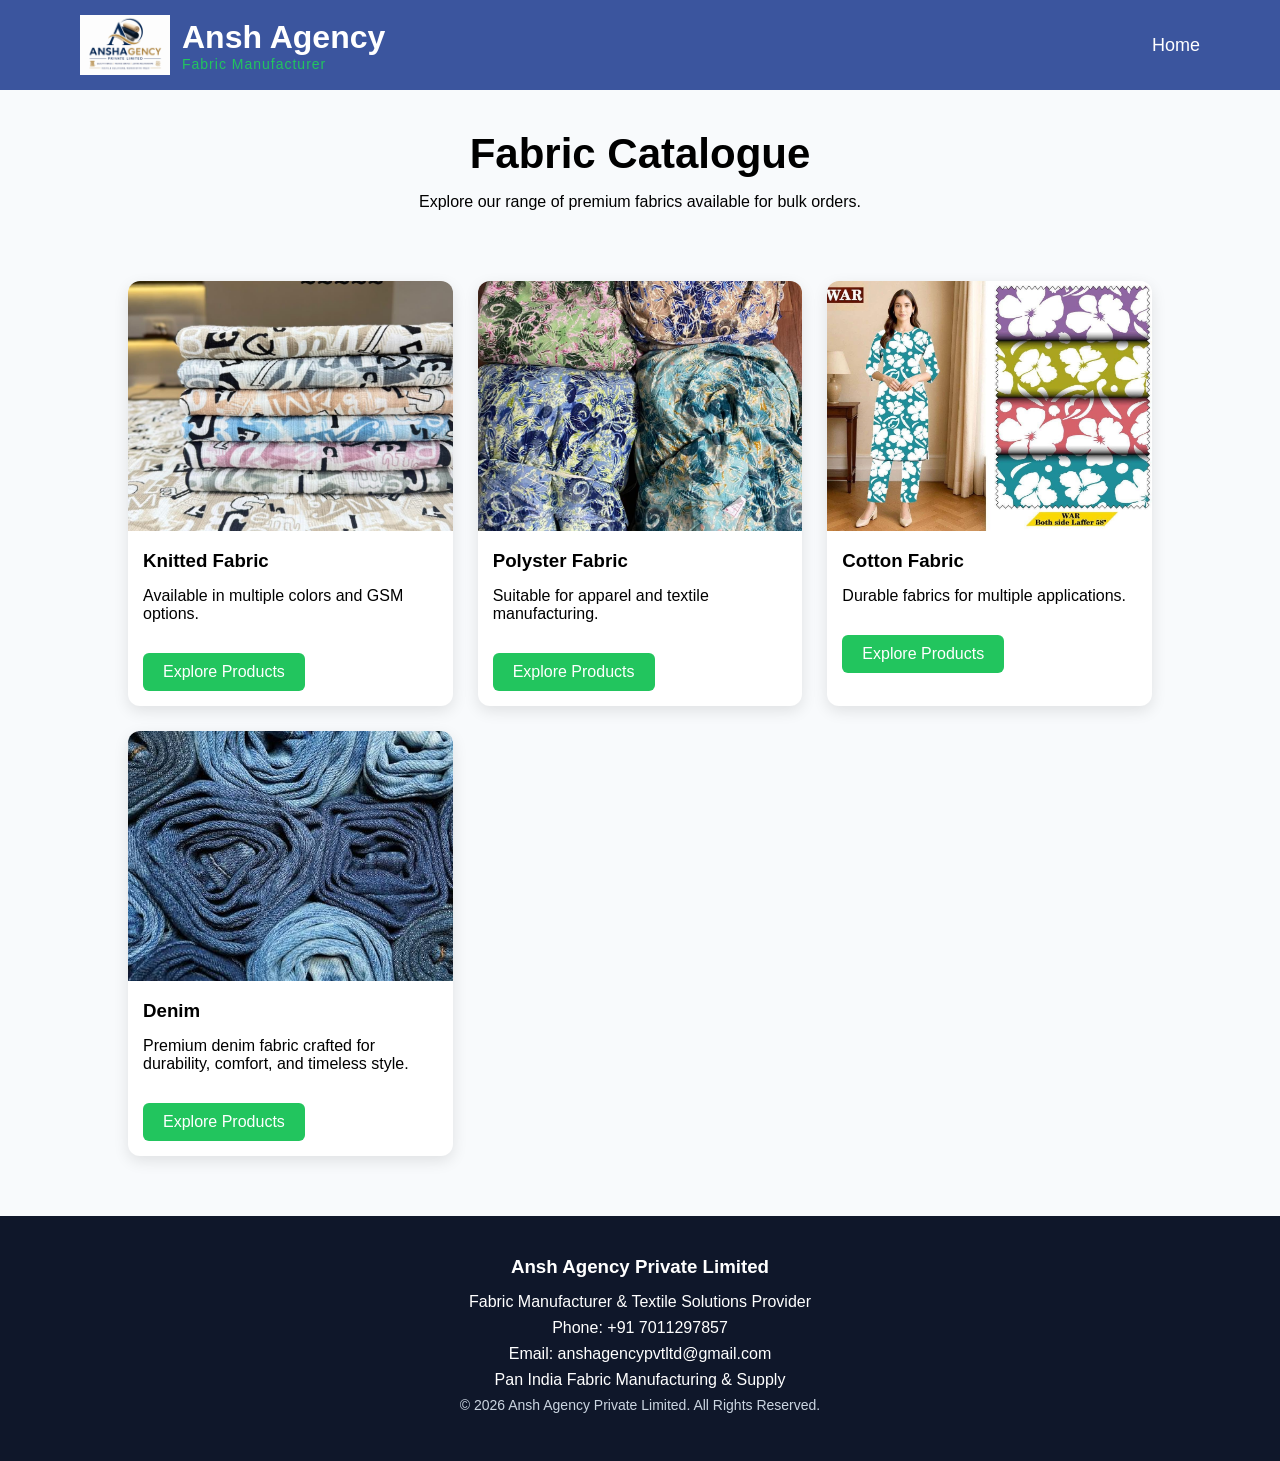
<file: product.html>
<!DOCTYPE html>

<html lang="en">
<head>
    <meta charset="UTF-8">
    <meta name="viewport" content="width=device-width, initial-scale=1.0">
    <title>Products | Ansh Agency Pvt Ltd</title>
    <link rel="stylesheet" href="style.css">
</head>
<body>

<header>
        <nav>
             <div class="logo-container">

        <img src="img/logo.png" alt="Ansh Agency Logo">

        <div class="company-name">
            <h2>Ansh Agency</h2>
            <p>Fabric Manufacturer</p>
        </div>

    </div>
            <ul>
                <li><a href="index.html">Home</a></li>
            </ul>
        </nav>
    </header>

<section class="catalogue-header">
    <h1>Fabric Catalogue</h1>
    <p>
        Explore our range of premium fabrics available for bulk orders.
    </p>
</section>

<section class="catalogue">
<div class="catalogue-card">
    <img src="Knitted/Brazil Prints-Design No 71- GSM 200- Width 58-60.jpeg" alt="Fabric">
    <h3>Knitted Fabric</h3>
    <p>Available in multiple colors and GSM options.</p>
    <a href="knittedcategory.html" class="quote-btn">
        Explore Products
    </a>
</div>

<div class="catalogue-card">
    <img src="polyster/p1.jpeg" alt="Fabric">
    <h3>Polyster Fabric</h3>
    <p>Suitable for apparel and textile manufacturing.</p>
    <a href="polyster.html" class="quote-btn">
       Explore Products
    </a>
</div>

<div class="catalogue-card">
    <img src="cotton/c1.jpeg" alt="Fabric">
    <h3>Cotton Fabric</h3>
    <p>Durable fabrics for multiple applications.</p>
    <a href="cotton.html" class="quote-btn">
        Explore Products
    </a>
</div>

<div class="catalogue-card">
    <img src="img/denim.jpeg" alt="Fabric">
    <h3>Denim</h3>
    <p>Premium denim fabric crafted for durability, comfort, and timeless style.</p>
    <a href="denim.html" class="quote-btn">
        Explore Products
    </a>
</div>


</section>

 <footer>

        <div class="footer-content">

            <h3>Ansh Agency Private Limited</h3>

            <p>
                Fabric Manufacturer &
                Textile Solutions Provider
            </p>

            <p>
                Phone: +91 7011297857
            </p>

            <p>
                Email:
                anshagencypvtltd@gmail.com
            </p>

            <p>
                Pan India Fabric Manufacturing & Supply
            </p>

            <p class="copyright">
                © 2026 Ansh Agency Private Limited.
                All Rights Reserved.
            </p>

        </div>

    </footer>

</body>
</html>
</file>
<file: style.css>
*{
    margin:0;
    padding:0;
    box-sizing:border-box;
    font-family:Arial, sans-serif;
}


.hero{
    position:relative;
    width:100%;
    height:90vh;
    overflow:hidden;
    display:flex;
    justify-content:center;
    align-items:center;
    text-align:center;
     padding-top:190px;
}

.hero-video{
    position:absolute;
    top:0;
    left:0;
    width:100%;
    height:100%;
    object-fit:cover;
    z-index:-2;
}

.hero-overlay{
    position:absolute;
    top:0;
    left:0;
    width:100%;
    height:100%;
    background:rgba(0,0,0,.45);
    z-index:-1;
}

.hero-content{
    color:white;
    max-width:900px;
    padding:20px;
}

.hero-content h1{
    font-size:58px;
    margin-bottom:20px;
}

.hero-content p{
    font-size:22px;
    margin-bottom:30px;
}

.products{
    padding:10px 10%;
    text-align:center;
}

.products h2{
    margin-bottom:40px;
    font-size:36px;
}

.product-container{
    display:flex;
    gap:20px;
    justify-content:center;
    flex-wrap:wrap;
}

.card{
    width:300px;
    padding:25px;
    background:white;
    border-radius:10px;
    box-shadow:0 0 10px rgba(0,0,0,0.1);
    transition:0.3s;
}

.card h3{
    margin-bottom:15px;
}

.card p{
    margin-bottom:20px;
}

.card button{
    background:#22c55e;
    color:white;
    border:none;
    padding:10px 20px;
    border-radius:5px;
    cursor:pointer;
}

.about{
    padding:30px 10%;
    text-align:center;
    background:white;
}

.about h2{
    font-size:36px;
    margin-bottom:20px;
}

.about p{
    max-width:800px;
    margin:auto;
    font-size:18px;
    line-height:1.8;
}

footer{
    background:#0f172a;
    color:white;
    text-align:center;
    padding:40px 20px;
}

.footer-content h3{
    margin-bottom:15px;
}

.footer-content p{
    margin:8px 0;
}

.copyright{
    margin-top:20px;
    font-size:14px;
    color:#cbd5e1;
}

.trust-points{
    display: flex;
    justify-content: center;
    gap: 30px;
    margin-top: 30px;
    flex-wrap: wrap;
    font-size: 18px;
    font-weight: 600;
}

.trust-points div{
    background: white;
    padding: 10px 20px;
    border-radius: 8px;
    box-shadow: 0 2px 10px rgba(0,0,0,0.1);
    transition: all 0.3s ease;
    cursor: pointer;
}

.trust-points div:hover{
    transform: translateY(-5px) ;
    background-color: #28a745;
    color: white;
    box-shadow: 0 8px 20px rgba(0,0,0,0.2);
}

html{
scroll-behavior:smooth;
}

/* Hero Button */

.hero-btn{
display:inline-block;
background:#22c55e;
color:white;
text-decoration:none;
padding:12px 25px;
border-radius:6px;
font-weight:600;
transition:0.3s;
}

.hero-btn:hover{
background:#16a34a;
transform:translateY(-3px);
}

/* Product Card Hover */


.card:hover{
transform:translateY(-8px);
box-shadow:0 12px 25px rgba(0,0,0,0.15);
}

/* Why Choose Us */

.why-choose{
padding:60px 10%;
background:#f8fafc;
text-align:center;
}

.why-choose h2{
font-size:36px;
margin-bottom:40px;
}

.why-container{
display:flex;
gap:20px;
justify-content:center;
flex-wrap:wrap;
}

.why-card{
width:250px;
background:white;
padding:25px;
border-radius:10px;
box-shadow:0 2px 10px rgba(0,0,0,0.1);
transition:0.3s;
}

.why-card:hover{
transform:translateY(-8px);
box-shadow:0 12px 25px rgba(0,0,0,0.15);
}

.why-card h3{
margin-bottom:15px;
color:#0f172a;
}

/* Contact Section */

.contact{
text-align:center;
padding:30px 10%;
background:white;
}

.contact h2{
font-size:36px;
margin-bottom:25px;
}

.contact p{
margin:10px 0;
font-size:18px;
}

/* Navbar Hover */

nav a{
    transition:0.3s;
}

nav a:hover{
    color:#22c55e;
}



/* Mobile Responsive */

@media(max-width:768px){

    .search-container input{
        width:90%;
    }

    nav{
        flex-direction:column;
        gap:15px;
        padding:20px;
    }

    nav ul{
        flex-wrap:wrap;
        justify-content:center;
    }

    .hero{
    min-height:70vh;
    padding:150px 20px 40px;
}

    .hero h1{
        font-size:32px;
    }

    .hero p{
        font-size:18px;
    }

    .products h2,
    .about h2,
    .why-choose h2,
    .contact h2{
        font-size:28px;
    }

    .card,
    .why-card{
        width:100%;
        max-width:350px;
    }
}


.card img{
    width:100%;
    height:220px;
    object-fit:cover;
    border-radius:8px;
    margin-bottom:15px;
}

.whatsapp-float{
    position:relative;
    bottom:25px;
    right:25px;
    background:#25D366;
    color:white;
    padding:15px 25px;
    border-radius:50px;
    text-decoration:none;
    font-weight:bold;
    font-size:18px;
    z-index:9999;
    box-shadow:0 5px 15px rgba(0,0,0,0.3);
    transition:0.3s;
}

.whatsapp-float:hover{
    transform:scale(1.08);
}

*{
    margin:0;
    padding:0;
    box-sizing:border-box;
    font-family:Arial, sans-serif;
}

body{
    background:#f8fafc;
}

.contact-page{
    padding:120px 10%;
    text-align:center;
}

.contact-page h1{
    font-size:42px;
    color:#0f172a;
    margin-bottom:15px;
}

.subtitle{
    color:#64748b;
    margin-bottom:50px;
    font-size:18px;
}

.contact-container{
    display:grid;
    grid-template-columns:repeat(auto-fit,minmax(300px,1fr));
    gap:25px;
}

.contact-card{
    background:white;
    padding:30px;
    border-radius:12px;
    box-shadow:0 5px 15px rgba(0,0,0,0.08);
    transition:0.3s;
}

.contact-card:hover{
    transform:translateY(-8px);
    box-shadow:0 12px 25px rgba(0,0,0,0.15);
}

.contact-card h2{
    color:#0f172a;
    margin-bottom:15px;
}

.contact-card a{
    color:#22c55e;
    text-decoration:none;
    font-weight:600;
}

.contact-card a:hover{
    text-decoration:underline;
}

.back-btn{
    display:inline-block;
    margin-top:40px;
    background:#22c55e;
    color:white;
    text-decoration:none;
    padding:12px 25px;
    border-radius:6px;
    font-weight:600;
    transition:0.3s;
}

.back-btn:hover{
    background:#16a34a;
}

.catalogue-header{
text-align:center;
padding:130px 20px 50px;
}


.catalogue-header h1{
font-size:42px;
margin-bottom:15px;
}

#catalogue-header{
text-align:center;
padding:30px 20px 50px;
}


#catalogue-header h1{
font-size:42px;
margin-bottom:15px;
}

.catalogue{
padding:20px 10% 60px;
display:grid;
grid-template-columns:repeat(auto-fit,minmax(300px,1fr));
gap:25px;
}

.catalogue-card{
background:white;
border-radius:12px;
overflow:hidden;
box-shadow:0 5px 15px rgba(0,0,0,0.1);
transition:0.3s;
}

.catalogue-card:hover{
transform:translateY(-8px);
}

.catalogue-card img{
width:100%;
height:250px;
object-fit:cover;
}

.catalogue-card h3{
padding:15px;
}

.catalogue-card p{
padding:0 15px 15px;
}

.quote-btn{
display:inline-block;
margin:15px;
background:#22c55e;
color:white;
text-decoration:none;
padding:10px 20px;
border-radius:6px;
}


.search-container{
     margin-top:120px;
    margin-bottom:30px;
    text-align:center;
}

.search-container input{
    width:50%;
    max-width:500px;
    padding:14px 20px;
    border:2px solid #22c55e;
    border-radius:30px;
    font-size:16px;
    outline:none;
    transition:0.3s;
}

.search-container input:focus{
    box-shadow:0 0 10px rgba(34,197,94,0.3);
}



/* ==========================
   IMAGE POPUP
========================== */

.catalogue-card img{
    cursor:pointer;
    transition:0.3s;
}

.catalogue-card img:hover{
    transform:scale(1.05);
}

.modal{
    display:none;
    position:fixed;
    left:0;
    top:0;
    width:100%;
    height:100%;
    background:rgba(0,0,0,.7);
    justify-content:center;
    align-items:center;
    z-index:9999;
    backdrop-filter:blur(6px);
}


.popup-box{
    width:90%;
    max-width:950px;
    background:#fff;
    border-radius:15px;
    display:flex;
    text-align:center;
    padding:20px;
overflow:hidden;
animation:popup .35s;
position:relative;
}

.popup-box img{
    width:100%;
    max-height:350px;
    object-fit:contain;
    border-radius:10px;
}

.popup-box h2{
    margin:15px 0 10px;
}

.popup-box p{
    line-height:1.6;
    margin-bottom:20px;
}

.close{
    position:absolute;
    right:25px;
    top:15px;
    font-size:30px;
    cursor:pointer;
    font-weight:bold;
}



@keyframes popup{

from{

transform:scale(.8);

opacity:0;

}

to{

transform:scale(1);

opacity:1;

}

}

.popup-left{

width:45%;

background:#f7f7f7;

display:flex;

justify-content:center;

align-items:center;

padding:20px;

}

.popup-left img{

width:100%;

max-height:520px;

object-fit:contain;

transition:.4s;

cursor:zoom-in;

}

.popup-left img:hover{

transform:scale(1.12);

}

.popup-right{

width:55%;

padding:35px;

}

.popup-right h2{

font-size:32px;

margin-bottom:15px;

}

.badge{

display:inline-block;

background:#ffd700;

padding:7px 15px;

border-radius:30px;

font-weight:bold;

margin-bottom:20px;

}

.product-info{

font-size:18px;

line-height:1.9;

margin-bottom:20px;

}

.features{

line-height:2;

margin-bottom:30px;

color:#444;

font-size:17px;

}

.popup-right .quote-btn{

display:block;

text-align:center;

padding:15px;

font-size:18px;

border-radius:10px;

background:#25D366;

color:white;

text-decoration:none;

font-weight:bold;

}

.popup-right .quote-btn:hover{

background:#128C7E;

}



@media(max-width:768px){

.popup-box{

flex-direction:column;

}

.popup-left{

width:100%;

}

.popup-right{

width:100%;

padding:20px;

}

.popup-right h2{

font-size:24px;

}

}


/* ==========================
   HEADER
========================== */

header{
    position:fixed;
    top:0;
    left:0;
    width:100%;
    z-index:1000;
}

/* Top Social Bar */

.top-bar{
    background:#d2b408;
    display:flex;
    justify-content:flex-end;
    padding:0px 80px;
    height: 45px;
    align-items: center;
}
.social-icons{
    display:flex;
    gap:18px;
}

/* Logo */

.logo-container{
    display:flex;
    align-items:center;
    gap:12px;
}

.logo-container img{
    height:60px;
}

.company-name h2{
    color:#fff;
    font-size:32px;
}

.company-name p{
    color:#22c55e;
    font-size:14px;
    letter-spacing:1px;
}


/* Bottom Navbar */

nav{
    background:#3b559e;
    display:flex;
    justify-content:space-between;
    align-items:center;
    padding:15px 80px;
}
nav ul{
    display:flex;
    list-style:none;
    gap:40px;
}

nav ul li a{
    color:#fff;
    text-decoration:none;
    font-size:18px;
    font-weight:500;
    transition:.3s;
}

nav ul li a:hover{
    color:#22c55e;
}




#soundBtn{
    position:absolute;
    bottom:25px;
    right:25px;
    width:50px;
    height:50px;
    border:none;
    border-radius:50%;
    background:rgba(0,0,0,.6);
    color:#fff;
    font-size:22px;
    cursor:pointer;
    transition:.3s;
    z-index:100;
}

#soundBtn:hover{
    background:#22c55e;
    transform:scale(1.1);
}

/* Mobile Hero Fix */
/* @media (max-width:768px){

    .hero{
        height:45vh;
        min-height:300px;
        max-height:380px;
        padding-top:85px;
    }

    .hero-video{
        object-fit:cover;
        object-position:center;
    }

    .hero-content{
        padding:15px;
    }

    .hero-content h1{
        font-size:28px;
        line-height:1.2;
    }

    .hero-content p{
        font-size:15px;
        margin-bottom:15px;
    }

    .hero-btn{
        padding:10px 18px;
        font-size:15px;
    }

    #soundBtn{
        width:42px;
        height:42px;
        right:15px;
        bottom:15px;
        font-size:18px;
    }
} */


.social-icons img{
    width:24px;
    height:24px;
    transition:.3s;
}

.social-icons img:hover{
    transform:scale(1.2);
}
</file>
